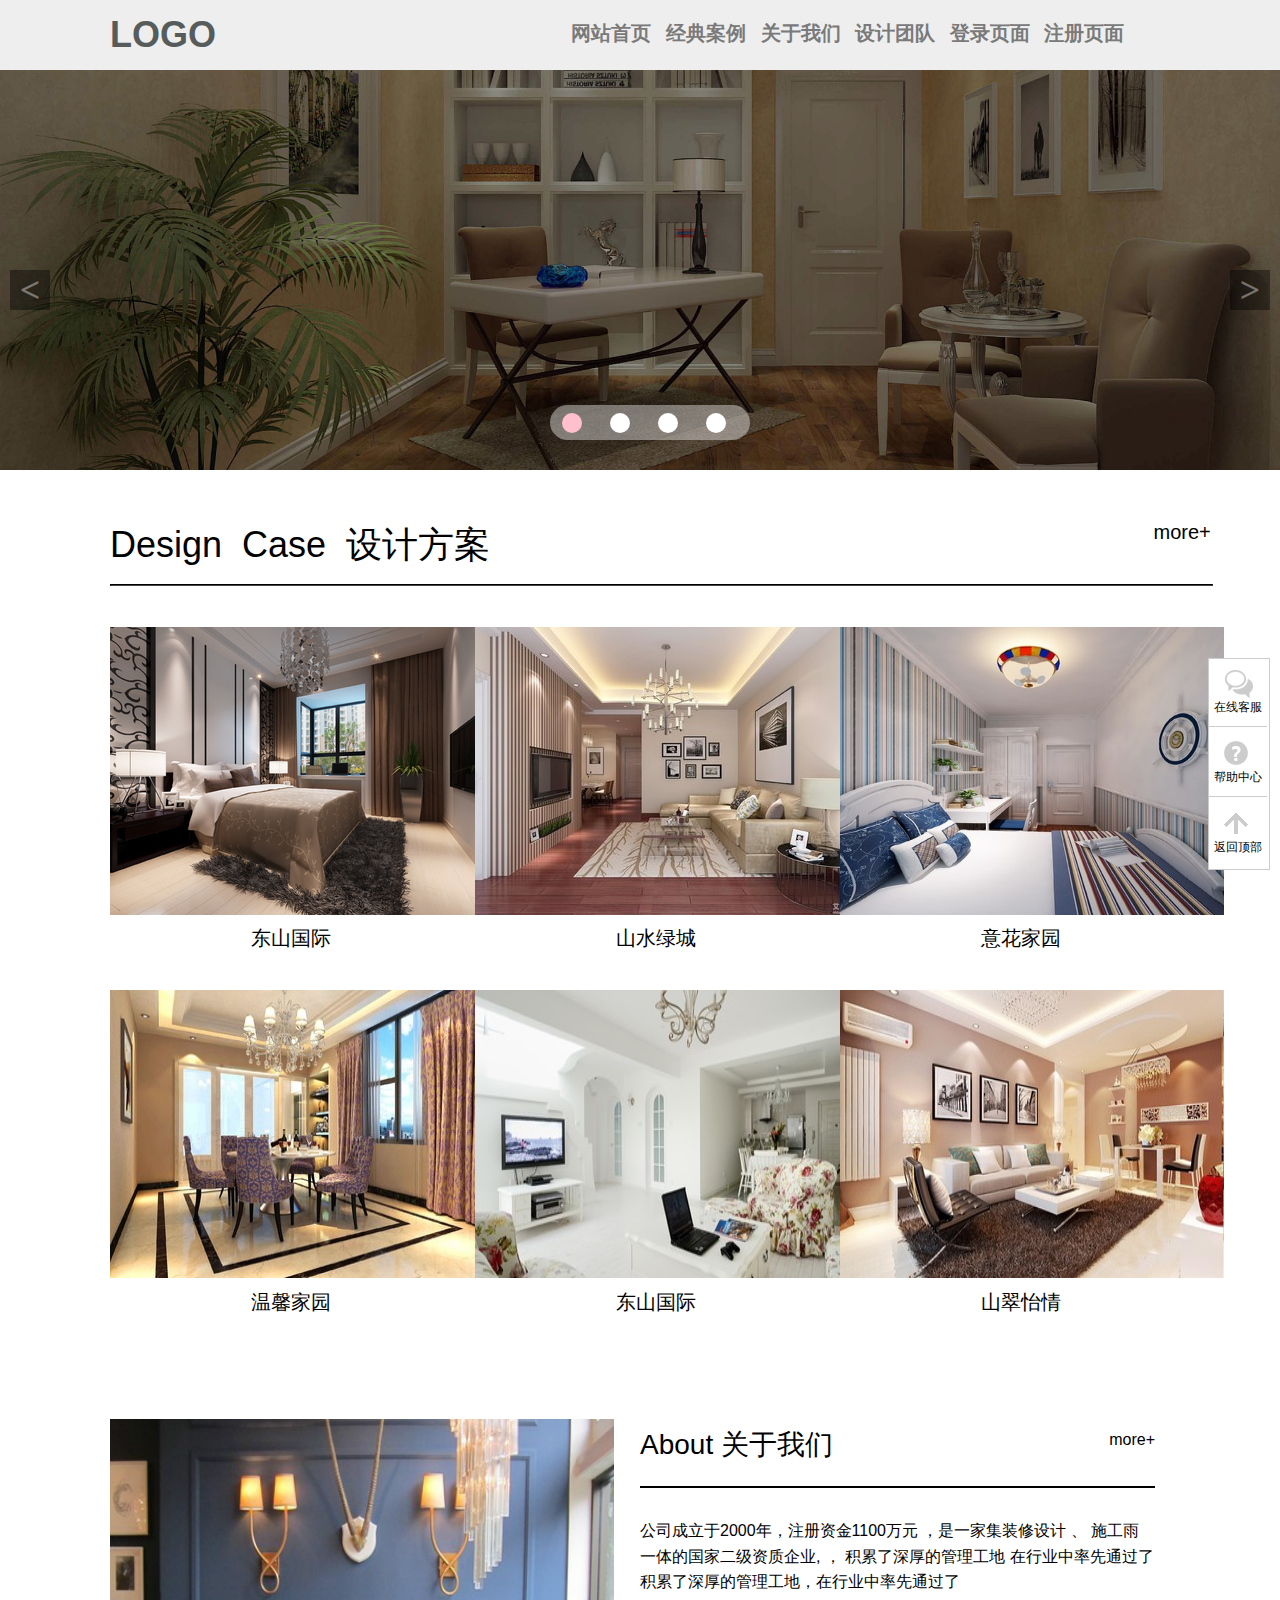
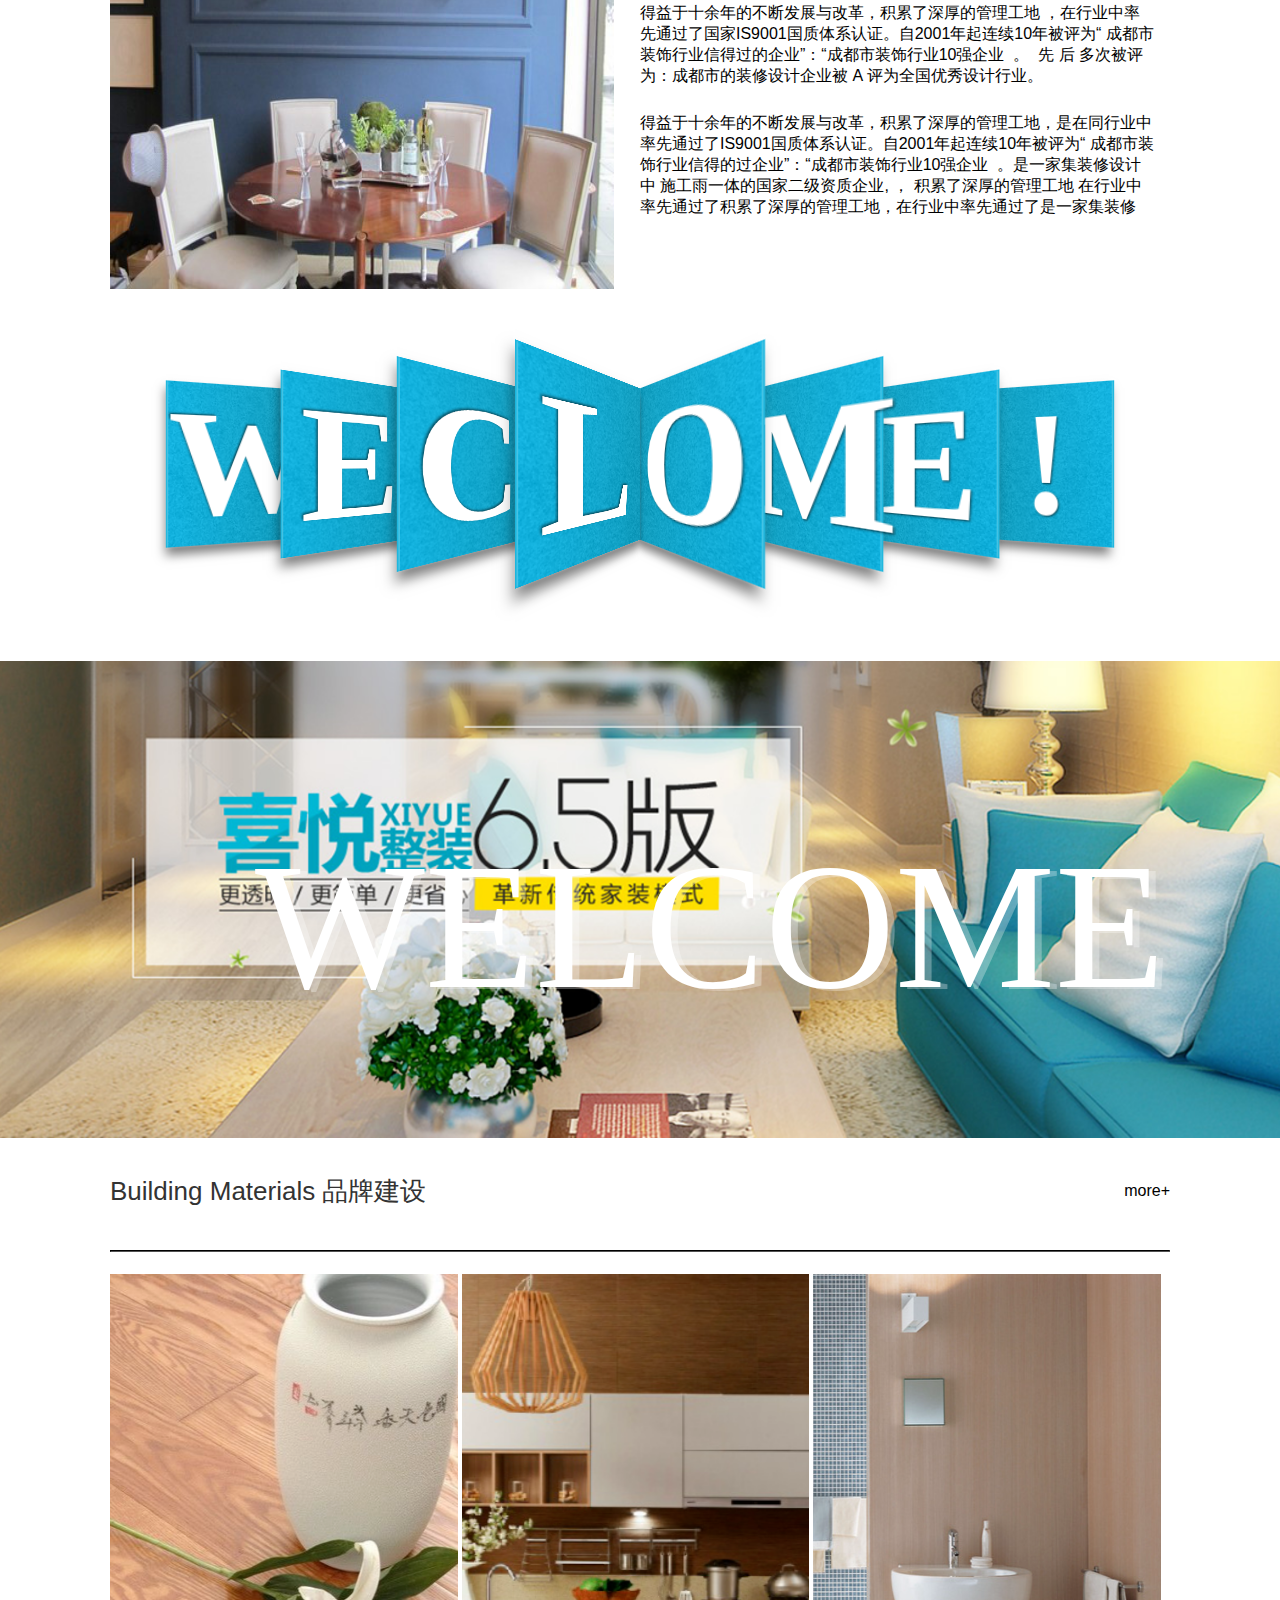
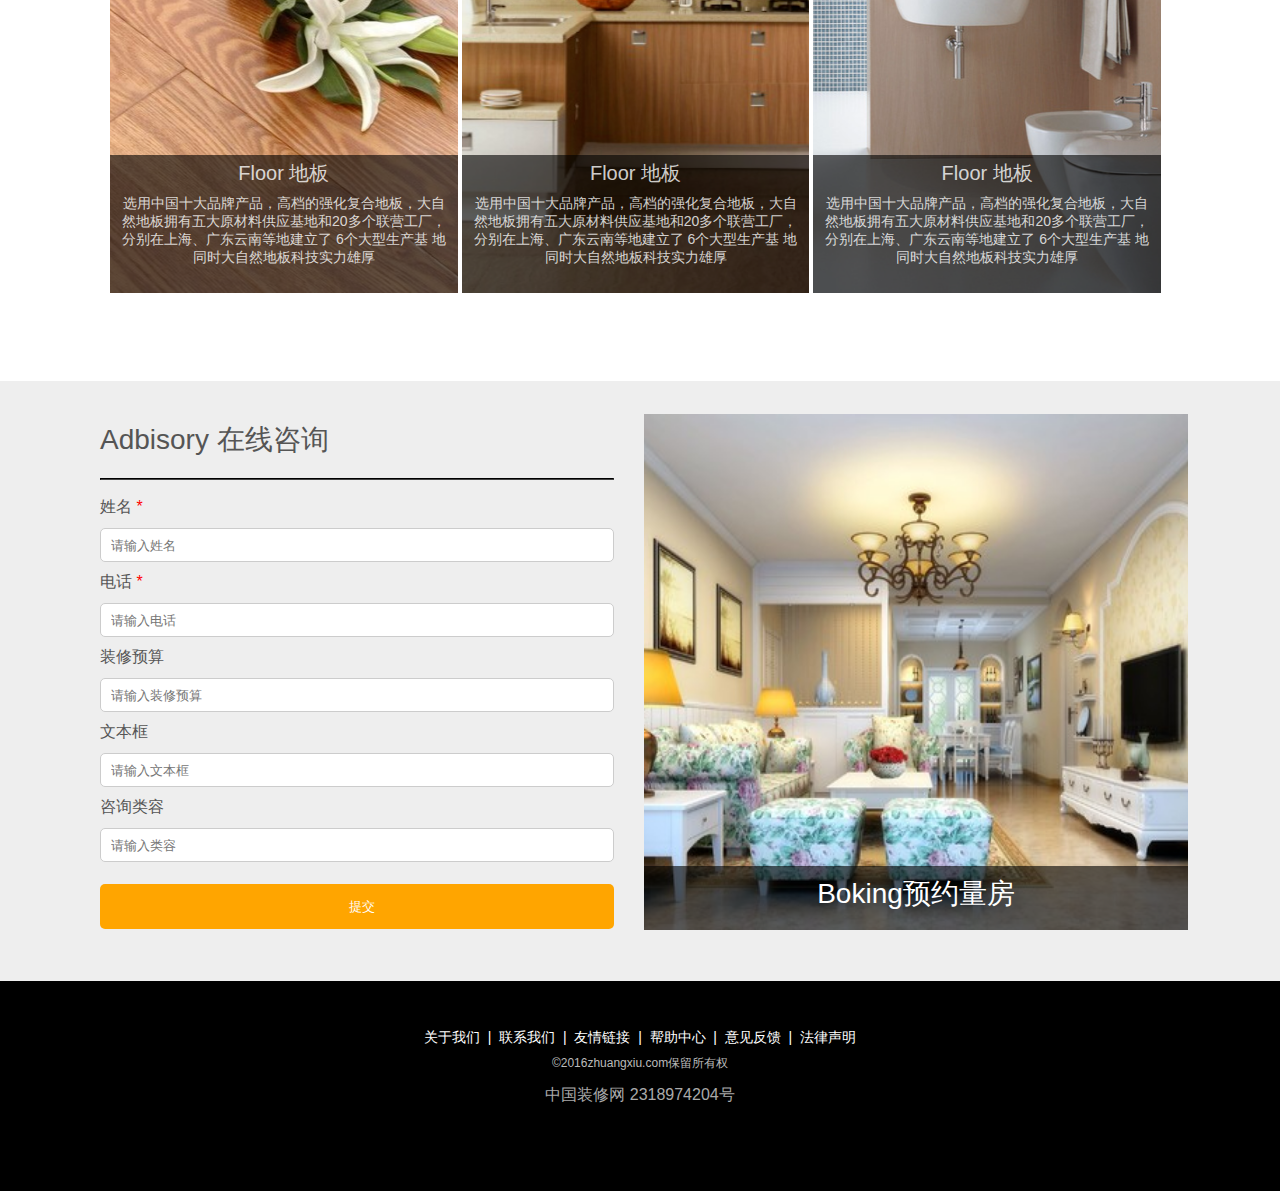
<file: index.html>
<!DOCTYPE html>
<html lang="en">
<head>
	<meta charset="UTF-8">
	<title>家居设计</title>
	<link rel="stylesheet" href="./css/style.css">
	<!--[if lt IE 9]>
      <script src="https://cdn.bootcss.com/html5shiv/3.7.3/html5shiv.min.js"></script>
      <script src="https://cdn.bootcss.com/respond.js/1.4.2/respond.min.js"></script>
    <![endif]-->
    <!-- 兼容h5新标签 兼容相应式 -->
</head>
<body>
	<!-- 首页 -->
		<!-- header -->
		<header class="header">
			<div class="header-content">
				<div class="header-block">
					<div class="logo">
						<h1><span>LOGO</span></h1>
					</div>
					<div class="banner">
						<ul class="banner-list">
							<li><a href="./index.html">网站首页</a></li>
							<li><a href="./anlie.html">经典案例</a></li>
							<li><a href="./about.html">关于我们</a></li>
							<li><a href="./item.html">设计团队</a></li>
							<li><a href="./denglv.html">登录页面</a></li>
							<li><a href="./zhuce.html">注册页面</a></li>
						</ul>
					</div>
				</div>
			</div>
		</header>
		<!-- 导航 -->
		<nav class="naver clear">
			<div class="images">
				<img src="./images/01.jpg" class="current" >
				<img src="./images/02.jpg" alt="" >
				<img src="./images/03.jpg" alt="" >
				<img src="./images/04.png" alt="" >
			</div>
			<div class="icon-list">
				<span class="current" index="0"></span>
				<span index="1"></span>
				<span index="2"></span>
				<span index="3"></span>
			</div>
			<div class="icon">
				<a href="#" id="prev">&lt;</a>
				<a href="#" id="next">&gt;</a>
			</div>
		</nav>
		<!-- 主体 -->
		<main class="mainer">
			<!-- 主体的第一部分图片 -->
			<div class="main-tu">
				<div class="divs">
					<div class="case">
						<p>Design&nbsp;&nbsp;Case&nbsp;&nbsp;设计方案</p>
					</div>
					<div class="more">
						<p><span>more+</span></p>
					</div>
				</div>
				<hr style="border-color:#444;">
				<div class="kong"></div>
				<ul clsaa="tu-list clear">
					<li class="li-list">
						<a href="#">
							<div class="div-tu">
								<img src="./images/1.jpg" alt="" class="img-list">
							</div>
						<div class="text-list">
							<span>东山国际</span>
						</div>
						</a>
					</li>
					<li class="li-list">
						<a href="#">
							<div class="div-tu">
								<img src="./images/2.jpg" alt="" class="img-list">
							</div>
							<div class="text-list">
								<span>山水绿城</span>
							</div>
						</a>
					</li>
					<li class="li-list">
						<a href="#">
							<div class="div-tu">
								<img src="./images/3.jpeg" alt="" class="img-list">
							</div>
							<div class="text-list">
								<span>意花家园</span>
							</div>
						</a>
					</li>
					<li class="li-list">
						<a href="#">
							<div class="div-tu">
								<img src="./images/4.jpg" alt="" class="img-list">
							</div>
							<div class="text-list">
								<span>温馨家园</span>
							</div>
						</a>
					</li>
					<li class="li-list">
						<a href="#">
							<div class="div-tu">
								<img src="./images/5.jpg" alt="" class="img-list">
							</div>
							<div class="text-list">
								<span>东山国际</span>
							</div>
						</a>
					</li>
					<li class="li-list">
						<a href="#">
							<div class="div-tu">
								<img src="./images/6.jpg" alt="" class="img-list">
							</div>
							<div class="text-list">
								<span>山翠怡情</span>
							</div>
						</a>
					</li>
				</ul>
			</div>
			<!-- 第二部分关于公司介绍 -->
			<div class="main-row clear">
				<div class="row-left">
					<div class="aside">
						<img src="./images/7.jpeg" alt="">
					</div>
				</div>
				<div class="row-right">
					<div class="about clear">
						<div class="about-both">
							<div class="about-wm">
								<span>About&nbsp;关于我们</span>
							</div>
							<div class="about-more">
								<a href="#">
									<span>more+</span>
								</a>
							</div>
						</div>
						<div class="line clear">
							<!-- <hr style="border-color:rgb(114, 114, 114);"> -->
						</div>
						<div class="right-top">
							<p style="line-height: 1.6;">公司成立于2000年，注册资金1100万元 ，是一家集装修设计 、 施工雨一体的国家二级资质企业, ， 积累了深厚的管理工地 在行业中率先通过了积累了深厚的管理工地，在行业中率先通过了</p>
						</div>
						<div class="right-middle">
							<p style="line-height: 1.6,font-size: 16px;"">得益于十余年的不断发展与改革，积累了深厚的管理工地 ，在行业中率先通过了国家IS9001国质体系认证。自2001年起连续10年被评为“ 成都市装饰行业信得过的企业”：“成都市装饰行业10强企业 &nbsp;。 &nbsp;先 后 多次被评为：成都市的装修设计企业被 A 评为全国优秀设计行业。</p>
						</div>
						<div class="right-buttom">
							<p style="line-height: 1.7, font-size: 16px;">得益于十余年的不断发展与改革，积累了深厚的管理工地，是在同行业中率先通过了IS9001国质体系认证。自2001年起连续10年被评为“ 成都市装饰行业信得的过企业”：“成都市装饰行业10强企业 &nbsp;。是一家集装修设计 中 施工雨一体的国家二级资质企业, ， 积累了深厚的管理工地 在行业中率先通过了积累了深厚的管理工地，在行业中率先通过了是一家集装修</p>
						</div>
					</div>
				</div>
			</div>
			<!-- 主体的第三部分 -->
			<div class="bg-main">
				<h2 class="cs-text1" id="cs-text1">Weclome!</h2>
			</div>
			<div class="kong clear"></div>
			<div class="kong"></div>
			<div class="bgcolor">
				<div class="bg-content">
					<h2 class="cs-text">
						<span class="cs-cut">Welcome</span>
						<span class="cs-mid">Home design</span>
						<span class="cs-cut">Welcome</span>
					</h2>
				</div>
			</div>
			

			<!-- 主体的第四部分展示品牌 -->
			<div class="show">
				<div class="show-list clear">
					<div class="build-list">
						<div class="build-left">
							<span>Building&nbsp;Materials&nbsp;品牌建设</span>
						</div>
						<div class="build-right">
							<div class="build-more">
								<span>more+</span>
							</div>
						</div>
					</div>
					<div class="build-line">
						<hr style="border-color:rgb(82, 82, 82);">
					</div>
					<div class="show-image clear">
						<ul>
							<li>
								<a class="show-">
									<div class="show-tu">
										<img src="./images/9.png" alt="">
									</div>
								
									<div class="show-floor">
										<div class="floor-top">
											<p>Floor 地板</p>
										</div>
										<div class="floor-buttom">
											<p>选用中国十大品牌产品，高档的强化复合地板，大自然地板拥有五大原材料供应基地和20多个联营工厂，分别在上海、广东云南等地建立了 6个大型生产基 地同时大自然地板科技实力雄厚</p>
										</div>
									</div>
									
								</a>
							</li>
							<li>
								<a class="show-">
									<div class="show-tu">
										<img src="./images/10.png" alt="">
									</div>
									<div class="show-floor">
										<div class="floor-top">
											<p>Floor 地板</p>
										</div>
										<div class="floor-buttom">
											<p>选用中国十大品牌产品，高档的强化复合地板，大自然地板拥有五大原材料供应基地和20多个联营工厂，分别在上海、广东云南等地建立了 6个大型生产基 地同时大自然地板科技实力雄厚</p>
										</div>
									</div>
								</a>
							</li>
							<li>
								<a class="show-">
									<div class="show-tu">
										<img src="./images/11.png" alt="">
									</div>
									<div class="show-floor">
										<div class="floor-top">
											<p>Floor 地板</p>
										</div>
										<div class="floor-buttom">
											<p>选用中国十大品牌产品，高档的强化复合地板，大自然地板拥有五大原材料供应基地和20多个联营工厂，分别在上海、广东云南等地建立了 6个大型生产基 地同时大自然地板科技实力雄厚</p>
										</div>
									</div>
								</a>
							</li>
						</ul>	
					</div>
				</div>

			</div>
			<!-- 主体的第五部分，在线咨询 -->
			<div class="contact">
				<div class="contact-list">
					<div class="contact-left">
						<div class="sory">
							<div class="sory-list">
								<p>Adbisory&nbsp;在线咨询</p>
							</div>
						</div>
						<div class="sory-line">
							<hr style="border-color:#444;">
						</div>
						<div class="sory-xinx">
							<form action="" class="myform">
								<div class="form">
									<label for="xming">姓名
										<span style="color:red">*</span>
									</label>
									<input type="text" class="required" placeholder="请输入姓名">
								</div>
								<div class="form">
									<label for="del">电话
										<span style="color:red">*</span>
									</label>
									<input type="text" class="required" placeholder="请输入电话">
								</div>
								<div class="form">
									<label for="yusuan">装修预算
									</label>
									<input type="text" class="required" placeholder="请输入装修预算">
								</div>
								<div class="form">
									<label for="wenben">文本框
									</label>
									<input type="text" class="required" placeholder="请输入文本框">
								</div>
								<div class="form">
									<label for="neir">咨询类容
									</label>
									<input type="text" class="required" placeholder="请输入类容">
								</div>
								<div class="form" style="height:75px">
									<input type="submit" class="required-yellow" value="提交">
								</div>
							</form>
						</div>
					</div>
					<div class="contact-right">
						<img src="./images/12.jpg" alt="">
						<div class="contact-boking">
							<div class="right-boking">
								<p>Boking预约量房</p>
							</div>
						</div>
					</div>
				</div>
			</div>
		</main>
		<!-- footer -->
		<footer class="footer">
			<div class="footer-contant">
				<div class="kong"></div>
				<div class="footer-kuang">
					<div class="footer-list">
					<p style="color: rgb(255, 255, 255); font-size: 14px;">关于我们&nbsp;&nbsp;|&nbsp;&nbsp;联系我们&nbsp;&nbsp;|&nbsp;&nbsp;友情链接&nbsp;&nbsp;|&nbsp;&nbsp;帮助中心&nbsp;&nbsp;|&nbsp;&nbsp;意见反馈&nbsp;&nbsp;|&nbsp;&nbsp;法律声明</p>
					</div>
				</div>
				<div class="footer-kuang">
					<p style="color: rgb(187, 187, 187); font-size: 12px;">©2016zhuangxiu.com保留所有权</p>
				</div>
				<div class="footer-kuang">
					<p style="color: rgb(170, 170, 170);">中国装修网 2318974204号</p>
				</div>
			</div>
		</footer>
		<!-- 固定侧边栏 -->
		<div class="fix">
			<div class="fix-box1">
				<a href="#">
					<span></span>
					在线客服
				</a>
				<div class="fix-help">
					<h3>热门咨询</h3>
					<div class="guan">
						<a href="#" target="_self" tigle="关闭"></a>
					</div>
					<div class="wenti">
						<a class="curr" href="">装修咨询</a>
						<a href="">价格咨询</a>
						<a href="">品牌咨询</a>
					</div>
					<div class="wen-li">
						<div class="wen-left">
							<ol>
								<li><a href="">东山国际风格</a></li>
								<li><a href="">温馨家园风格</a></li>
								<li><a href="">意花家园风格</a></li>
							</ol>
						</div>
						<div class="wen-left">
							<ol>
								<li><a href="">5-10万</a></li>
								<li><a href="">10-15万</a></li>
								<li><a href="">15万以上</a></li>
							</ol>
						</div>
						<div class="wen-left">
							<ol>
								<li><a href="">大牌木材建造</a></li>
								<li><a href="">大牌木材建造</a></li>
								<li><a href="">大牌木材建造</a></li>
							</ol>
						</div>
					</div>
				</div>
			</div>
			<div class="fix-box2">
				<a href="">
					<span></span>
					帮助中心
				</a>
			</div>
			<div class="fix-box3">
				<a href="#top" style="border-bottom:none">
					<span></span>
					返回顶部
				</a>
			</div>
		</div>

	<!--[if gt IE 8]> <!-->
	<script src="./js/jquery-3.2.1.min.js"></script>
	<!--<![endif]-->

	<!--[if lte IE 8]>
	<script src="./js/jquery-1.12.4.min.js"></script>
	<![endif]-->


	<script src="./js/index.js"></script>
</body>
</html>
</file>
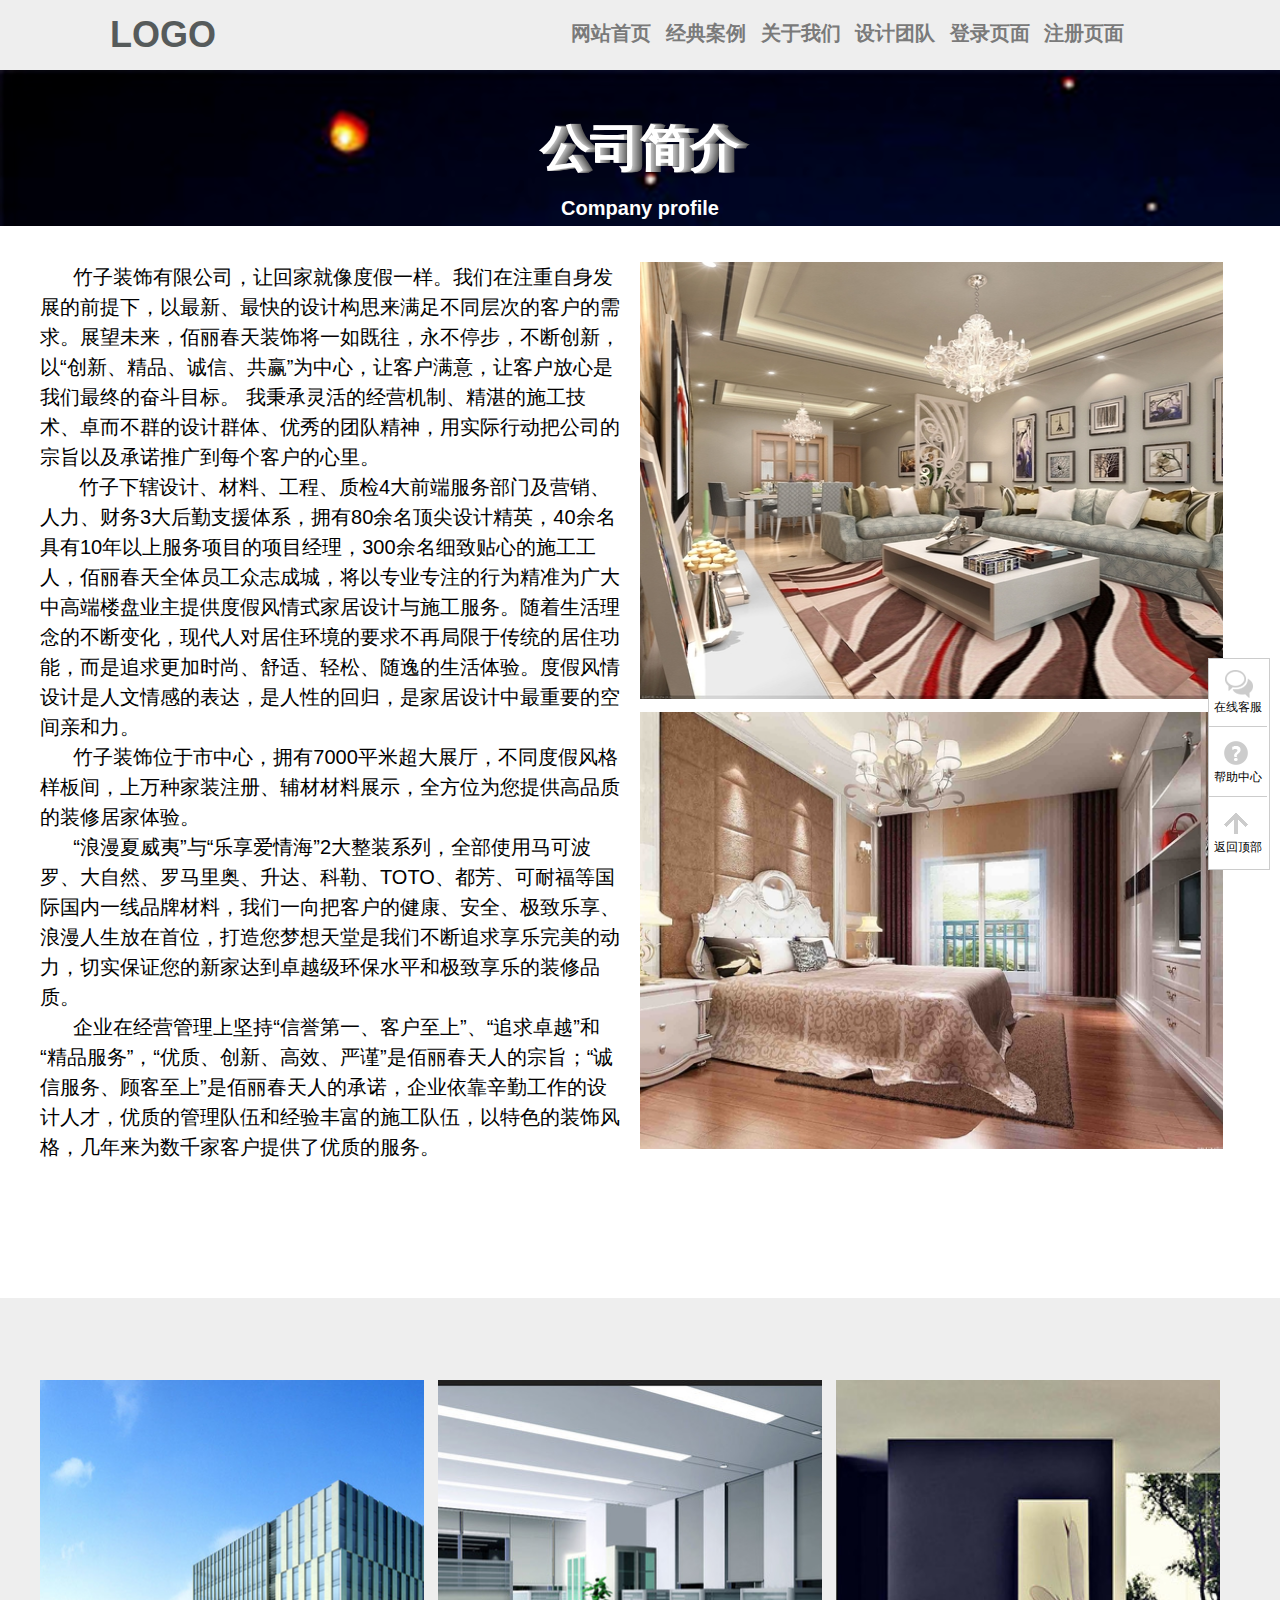
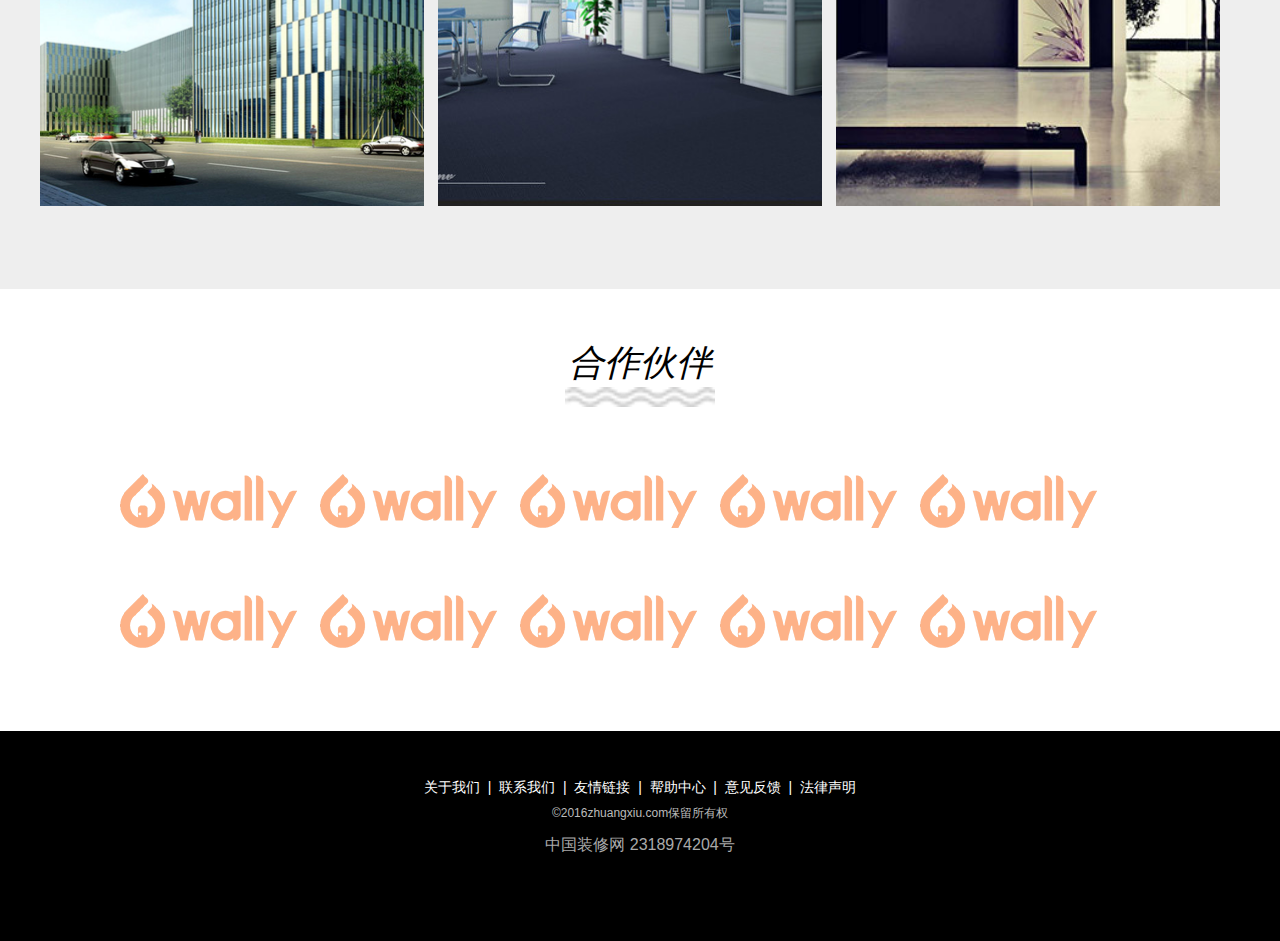
<file: about.html>
<!DOCTYPE html>
<html lang="en">
<head>
	<meta charset="UTF-8">
	<title>关于我们</title>
	<link rel="stylesheet" href="./css/about.css">
	<!--[if lt IE 9]>
      <script src="https://cdn.bootcss.com/html5shiv/3.7.3/html5shiv.min.js"></script>
      <script src="https://cdn.bootcss.com/respond.js/1.4.2/respond.min.js"></script>
    <![endif]-->
</head>
<body>
	<!-- 头部 -->
	<div class="header">
		<div class="header-content">
			<div class="logo">
				<h1><span>LOGO</span></h1>
			</div>
			<div class="banner">
				<ul class="banner-list">
					<li><a href="./index.html">网站首页</a></li>
					<li><a href="./anlie.html">经典案例</a></li>
					<li><a href="./about.html">关于我们</a></li>
					<li><a href="./item.html">设计团队</a></li>
					<li><a href="./denglv.html">登录页面</a></li>
					<li><a href="./zhece.html">注册页面</a></li>
				</ul>
			</div>
		</div>
	</div>
	<!-- 导航栏 -->
	<div class="about-tu">
		<div class="about-content">
			<h2>公司简介</h2>
			<h5>Company profile</h5>
		</div>
	</div>
	<!-- 主体内容公司介绍 -->
	<div class="about clear" >
		<div class="kong"></div>
		<div class="do-block">
			<div class="do-left">
				<p class="do-row1">
					<span>&nbsp; &nbsp;&nbsp; &nbsp;竹子装饰有限公司，让回家就像度假一样。我们在注重自身发展的前提下，以最新、最快的设计构思来满足不同层次的客户的需求。展望未来，佰丽春天装饰将一如既往，永不停步，不断创新，以“创新、精品、诚信、共赢”为中心，让客户满意，让客户放心是我们最终的奋斗目标。 我秉承灵活的经营机制、精湛的施工技术、卓而不群的设计群体、优秀的团队精神，用实际行动把公司的宗旨以及承诺推广到每个客户的心里。 &nbsp;</span>
				</p>
				<p class="do-row2">
					<span> &nbsp; &nbsp;&nbsp; &nbsp; 竹子下辖设计、材料、工程、质检4大前端服务部门及营销、人力、财务3大后勤支援体系，拥有80余名顶尖设计精英，40余名具有10年以上服务项目的项目经理，300余名细致贴心的施工工人，佰丽春天全体员工众志成城，将以专业专注的行为精准为广大中高端楼盘业主提供度假风情式家居设计与施工服务。随着生活理念的不断变化，现代人对居住环境的要求不再局限于传统的居住功能，而是追求更加时尚、舒适、轻松、随逸的生活体验。度假风情设计是人文情感的表达，是人性的回归，是家居设计中最重要的空间亲和力。</span>
				</p>
				<p class="do-row3">
					<span>&nbsp; &nbsp;&nbsp; &nbsp;竹子装饰位于市中心，拥有7000平米超大展厅，不同度假风格样板间，上万种家装注册、辅材材料展示，全方位为您提供高品质的装修居家体验。</span>
				</p>
				<p class="do-row4">
					<span>&nbsp; &nbsp;&nbsp; &nbsp;“浪漫夏威夷”与“乐享爱情海”2大整装系列，全部使用马可波罗、大自然、罗马里奥、升达、科勒、TOTO、都芳、可耐福等国际国内一线品牌材料，我们一向把客户的健康、安全、极致乐享、浪漫人生放在首位，打造您梦想天堂是我们不断追求享乐完美的动力，切实保证您的新家达到卓越级环保水平和极致享乐的装修品质。</span>
				</p>
				<p class="do-row5">
					<span>&nbsp; &nbsp;&nbsp; &nbsp;企业在经营管理上坚持“信誉第一、客户至上”、“追求卓越”和“精品服务”，“优质、创新、高效、严谨”是佰丽春天人的宗旨；“诚信服务、顾客至上”是佰丽春天人的承诺，企业依靠辛勤工作的设计人才，优质的管理队伍和经验丰富的施工队伍，以特色的装饰风格，几年来为数千家客户提供了优质的服务。</span>
				</p>
			</div>
			<div class="do-right">
				<div id="small">
					<img src="./images/23.jpeg" alt="">
				</div>
				
				<div id="big">
					<img src="./images/24.jpeg" alt="">
				</div>
			</div>	
		</div>

		<div class="kong"></div>
		<div class="do-bottom clear">
			<div class="bottom-group">
				<div class="do-zp1">
					<img src="./images/25.jpeg" alt="">
					<span>公司外观</span>
				</div>
				<div class="do-zp2">
					<img src="./images/26.jpg" alt="">
					<span>办公环境</span>

				</div>
				<div class="do-zp3">
					<img src="./images/27.jpg" alt="">
					<span>接待大厅</span>

				</div>
			</div>
		</div>
		<!-- 合作伙伴 -->
		<div class="parent">
			<div class="kong"></div>
			<div class="par-title">
				<p>
					合作伙伴
				</p>
				<p>
					<img src="./images/98dd69d30cbc602bd6dbb410fef572f2.png" alt="">
				</p>
			</div>
			<div class="kong"></div>
			<div class="par-content">
				<ul>
					<li>
						<img src="./images/3917_izdihbss.png" alt="">
					</li>
					<li>
						<img src="./images/3917_izdihbss.png" alt="">
					</li>
					<li>
						<img src="./images/3917_izdihbss.png" alt="">
					</li>
					<li>
						<img src="./images/3917_izdihbss.png" alt="">
					</li>
					<li>
						<img src="./images/3917_izdihbss.png" alt="">
					</li>
					<li>
						<img src="./images/3917_izdihbss.png" alt="">
					</li>
					<li>
						<img src="./images/3917_izdihbss.png" alt="">
					</li>
					<li>
						<img src="./images/3917_izdihbss.png" alt="">
					</li>
					<li>
						<img src="./images/3917_izdihbss.png" alt="">
					</li>
					<li>
						<img src="./images/3917_izdihbss.png" alt="">
					</li>
				</ul>
			</div>
		</div>
	</div>

	<!-- footer -->
	<div class="footer">
		<div class="footer-contant">
			<div class="kong"></div>
			<div class="footer-kuang">
				<div class="footer-list">
					<p style="color: rgb(255, 255, 255); font-size: 14px;">关于我们&nbsp;&nbsp;|&nbsp;&nbsp;联系我们&nbsp;&nbsp;|&nbsp;&nbsp;友情链接&nbsp;&nbsp;|&nbsp;&nbsp;帮助中心&nbsp;&nbsp;|&nbsp;&nbsp;意见反馈&nbsp;&nbsp;|&nbsp;&nbsp;法律声明</p>
				</div>
			</div>
				<div class="footer-kuang">
					<p style="color: rgb(187, 187, 187); font-size: 12px;">©2016zhuangxiu.com保留所有权</p>
				</div>
				<div class="footer-kuang">
					<p style="color: rgb(170, 170, 170);">中国装修网 2318974204号</p>
				</div>
		</div>
	</div>
	<!-- 固定侧边栏 -->	
	<div class="fix">
		<div class="fix-box1">
			<a href="#">
				<span></span>
				在线客服
			</a>
			<div class="fix-help">
				<h3>热门咨询</h3>
				<div class="guan">
					<a href="#" target="_self" tigle="关闭"></a>
				</div>
				<div class="wenti">
					<a class="curr" href="">装修咨询</a>
					<a href="">价格咨询</a>
					<a href="">品牌咨询</a>
				</div>
				<div class="wen-li">
					<div class="wen-left">
						<ol>
							<li><a href="">东山国际风格</a></li>
							<li><a href="">温馨家园风格</a></li>
							<li><a href="">意花家园风格</a></li>
						</ol>
					</div>
					<div class="wen-left">
						<ol>
							<li><a href="">5-10万</a></li>
							<li><a href="">10-15万</a></li>
							<li><a href="">15万以上</a></li>
						</ol>
					</div>
					<div class="wen-left">
						<ol>
							<li><a href="">大牌木材建造</a></li>
							<li><a href="">大牌木材建造</a></li>
							<li><a href="">大牌木材建造</a></li>
						</ol>
					</div>
				</div>
			</div>
		</div>
		<div class="fix-box2">
			<a href="">
				<span></span>
				帮助中心
			</a>
		</div>
		<div class="fix-box3">
			<a href="#top" style="border-bottom:none">
				<span></span>
				返回顶部
			</a>
		</div>
	</div>

	<!-- 兼容IE8以上的 -->
	<!--[if gt IE 8]> <!-->
	<script src="./js/jquery-3.2.1.min.js"></script>
	<!--<![endif]-->

	
	<!--[if lte IE 8]>
	<script src="./js/jquery-1.12.4.min.js"></script>
	<![endif]-->



	
	<script src="./js/about.js"></script>

</body>
</html>
</file>
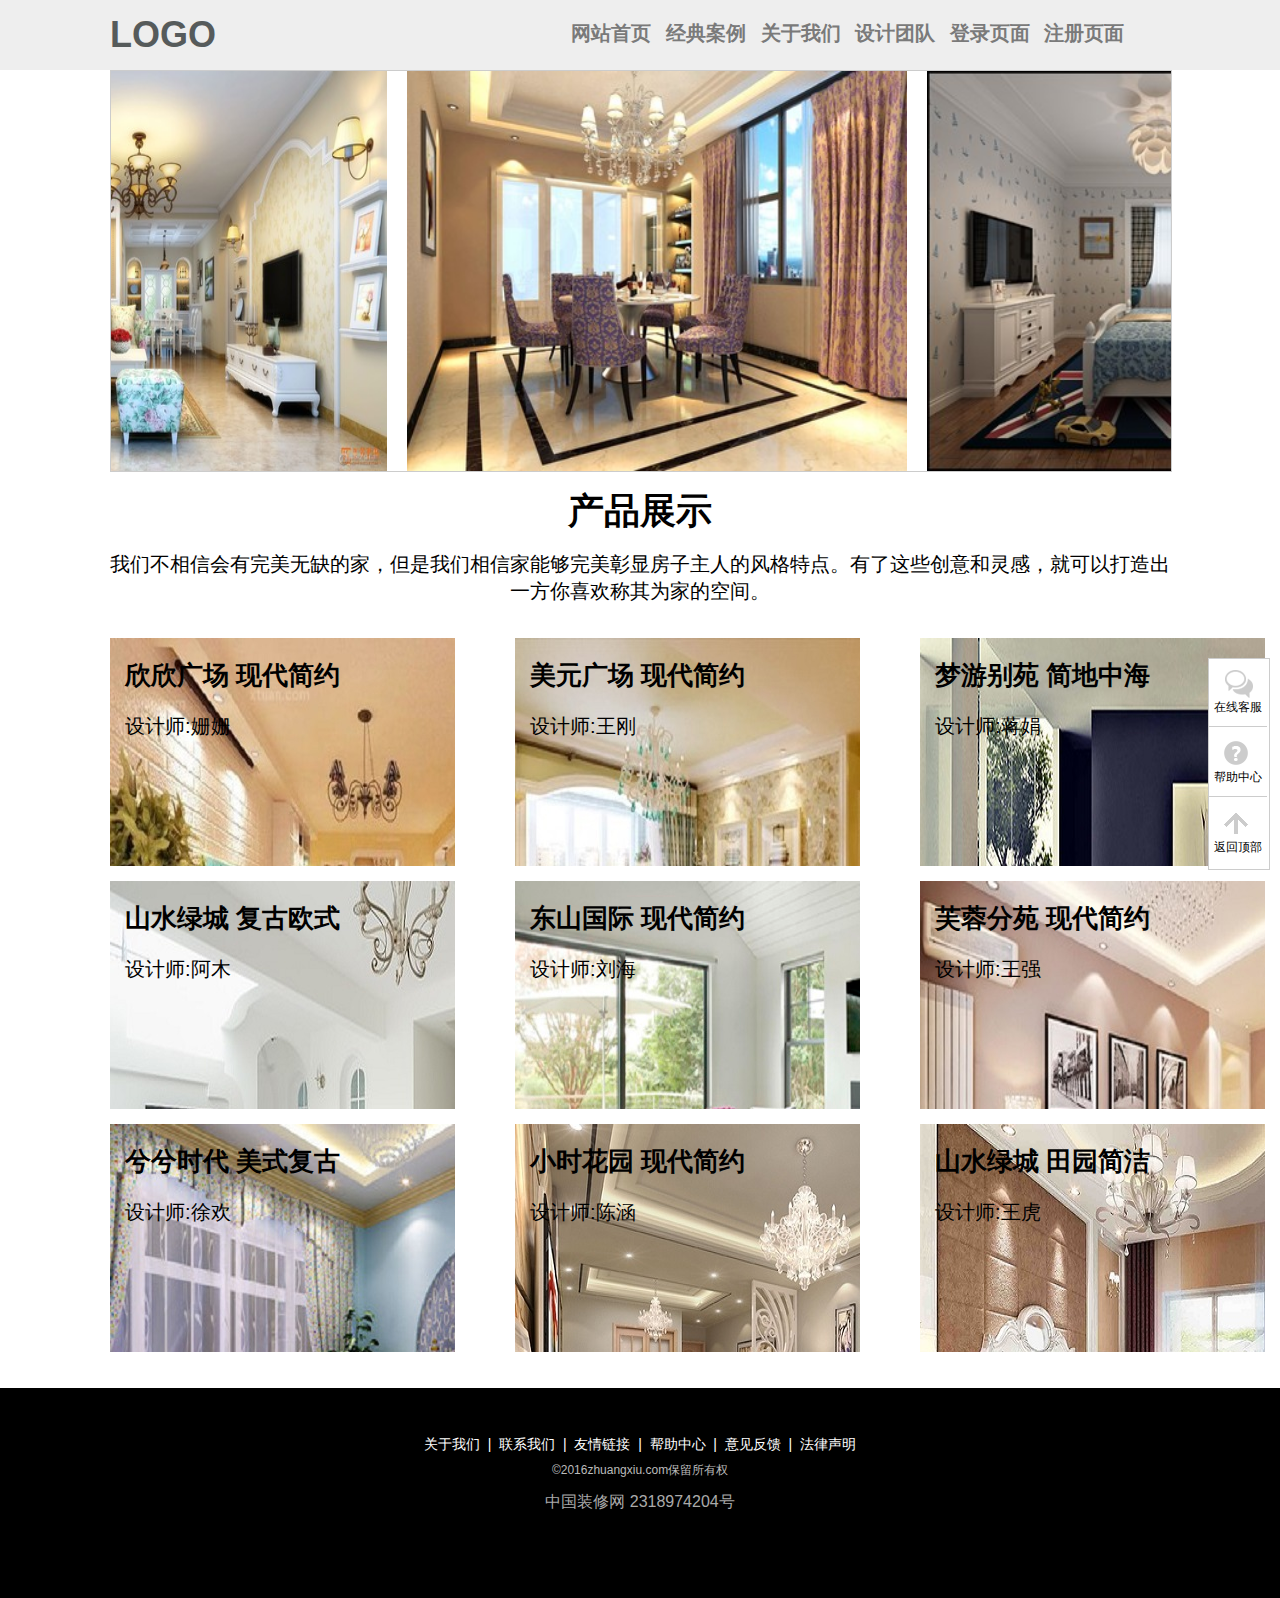
<file: anlie.html>
<!DOCTYPE html>
<html lang="en">
<head>
	<meta charset="UTF-8">
	<title>经典案例</title>
	<link rel="stylesheet" href="./css/anlie.css">
	
</head>
<body>
	<!-- 头部 -->
	<div class="header">
		<div class="header-content">
			<div class="logo">
				<h1><span>LOGO</span></h1>
			</div>
			<div class="banner">
				<ul class="banner-list">
					<li><a href="./index.html">网站首页</a></li>
					<li><a href="./anlie.html">经典案例</a></li>
					<li><a href="./about.html">关于我们</a></li>
					<li><a href="./item.html">设计团队</a></li>
					<li><a href="./denglv.html">登录页面</a></li>
					<li><a href="./zhuce.html">注册页面</a></li>
				</ul>
			</div>
		</div>
	</div>
	<!-- 图片无限滚动 -->
	<div class="scroll-list">
		<div class="scroll-box">
			<div class="scroll-wapper">
				<div class="img-list">
					<img src="./images/12.jpg" alt="" title="现代简约">
					<img src="./images/13.jpg" alt="" title="简地中海">
					<img src="./images/15.jpg" alt="" title="复古欧式">
					<img src="./images/16.jpeg" alt="" title="美式风格">
					<img src="./images/18.jpg" alt="" title="小时花园">
					<img src="./images/17.jpg" alt="" title="美式复古">
				</div>
			</div>
		</div>
	</div>
	<div class="text-group">
		<h3 style="font-size:36px">产品展示</h3>
		<p>我们不相信会有完美无缺的家，但是我们相信家能够完美彰显房子主人的风格特点。有了这些创意和灵感，就可以打造出一方你喜欢称其为家的空间。</p>

	</div>
	<!-- 九宫格图片拉伸变大 -->
	<div class="jiugong">
		<div class="kong"></div>
		<div class="lest">
			<div class="box1">
				<a href="#">
					<img src="./images/16(1).jpg" alt="">
					<div id="box-text">
						<h2>欣欣广场 现代简约</h2>
						<p>设计师:姗姗</p>
					</div>
				</a>
			</div>
			<div class="box2">
				<a href="#">
					<img src="./images/17(1).jpg" alt="">
					<div id="box-text">
						<h2>美元广场 现代简约</h2>
						<p>设计师:王刚</p>
					</div>
				</a>
			</div>
			<div class="box3">
				<a href="#">
					<img src="./images/18(1).jpg" alt="">
					<div id="box-text">
						<h2>梦游别苑 简地中海</h2>
						<p>设计师:蒋娟</p>
					</div>
				</a>
			</div>
			<div class="box4">
				<a href="#">
					<img src="./images/14(1).jpg" alt="">
					<div id="box-text">
						<h2>山水绿城 复古欧式</h2>
						<p>设计师:阿木</p>
					</div>
				</a>
			</div>
			<div class="box5">
				<a href="#">
					<img src="./images/20(1).jpg" alt="">
					<div id="box-text">
						<h2>东山国际 现代简约</h2>
						<p>设计师:刘海</p>
					</div>
				</a>
			</div>
			<div class="box6">
				<a href="#">
					<img src="./images/21(1).jpg" alt="">
					<div id="box-text">
						<h2>芙蓉分苑 现代简约</h2>
						<p>设计师:王强</p>
					</div>
				</a>
			</div>
			<div class="box7">
				<a href="#">
					<img src="./images/22(1).jpg" alt="">
					<div id="box-text">
						<h2>兮兮时代 美式复古</h2>
						<p>设计师:徐欢</p>
					</div>
				</a>
			</div>
			<div class="box8">
				<a href="#">
					<img src="./images/23(1).jpg" alt="">
					<div id="box-text">
						<h2>小时花园 现代简约</h2>
						<p>设计师:陈涵</p>
					</div>
				</a>
			</div>
			<div class="box9">
				<a href="#">
					<img src="./images/24(1).jpg" alt="">
					<div id="box-text">
						<h2>山水绿城 田园简洁</h2>
						<p>设计师:王虎</p>
					</div>
				</a>
			</div>
		</div>
		<div class="kong"></div>
	</div>

	<!-- footer -->
	<div class="footer">
		<div class="footer-contant">
			<div class="kong"></div>
			<div class="footer-kuang">
				<div class="footer-list">
					<p style="color: rgb(255, 255, 255); font-size: 14px;">关于我们&nbsp;&nbsp;|&nbsp;&nbsp;联系我们&nbsp;&nbsp;|&nbsp;&nbsp;友情链接&nbsp;&nbsp;|&nbsp;&nbsp;帮助中心&nbsp;&nbsp;|&nbsp;&nbsp;意见反馈&nbsp;&nbsp;|&nbsp;&nbsp;法律声明</p>
				</div>
			</div>
				<div class="footer-kuang">
					<p style="color: rgb(187, 187, 187); font-size: 12px;">©2016zhuangxiu.com保留所有权</p>
				</div>
				<div class="footer-kuang">
					<p style="color: rgb(170, 170, 170);">中国装修网 2318974204号</p>
				</div>
		</div>
	</div>
	<!-- 固定侧边栏 -->	
	<div class="fix">
		<div class="fix-box1">
			<a href="#">
				<span></span>
				在线客服
			</a>
			<div class="fix-help">
				<h3>热门咨询</h3>
				<div class="guan">
					<a href="#" target="_self" tigle="关闭"></a>
				</div>
				<div class="wenti">
					<a class="curr" href="">装修咨询</a>
					<a href="">价格咨询</a>
					<a href="">品牌咨询</a>
				</div>
				<div class="wen-li">
					<div class="wen-left">
						<ol>
							<li><a href="">东山国际风格</a></li>
							<li><a href="">温馨家园风格</a></li>
							<li><a href="">意花家园风格</a></li>
						</ol>
					</div>
					<div class="wen-left">
						<ol>
							<li><a href="">5-10万</a></li>
							<li><a href="">10-15万</a></li>
							<li><a href="">15万以上</a></li>
						</ol>
					</div>
					<div class="wen-left">
						<ol>
							<li><a href="">大牌木材建造</a></li>
							<li><a href="">大牌木材建造</a></li>
							<li><a href="">大牌木材建造</a></li>
						</ol>
					</div>
				</div>
			</div>
		</div>
		<div class="fix-box2">
			<a href="">
				<span></span>
				帮助中心
			</a>
		</div>
		<div class="fix-box3">
			<a href="#top" style="border-bottom:none">
				<span></span>
				返回顶部
			</a>
		</div>
	</div>

	<!--[if gt IE 8]> <!-->
	<script src="./js/jquery-3.2.1.min.js"></script>
	<!--<![endif]-->
		
	<!-- 兼容包括IE8以下的浏览器 -->
	<!--[if lte IE 8]>
	<script src="./js/jquery-1.12.4.min.js"></script>
	<![endif]-->
	
	<script src="./js/anlie.js"></script>
	
</body>
</html>
</file>
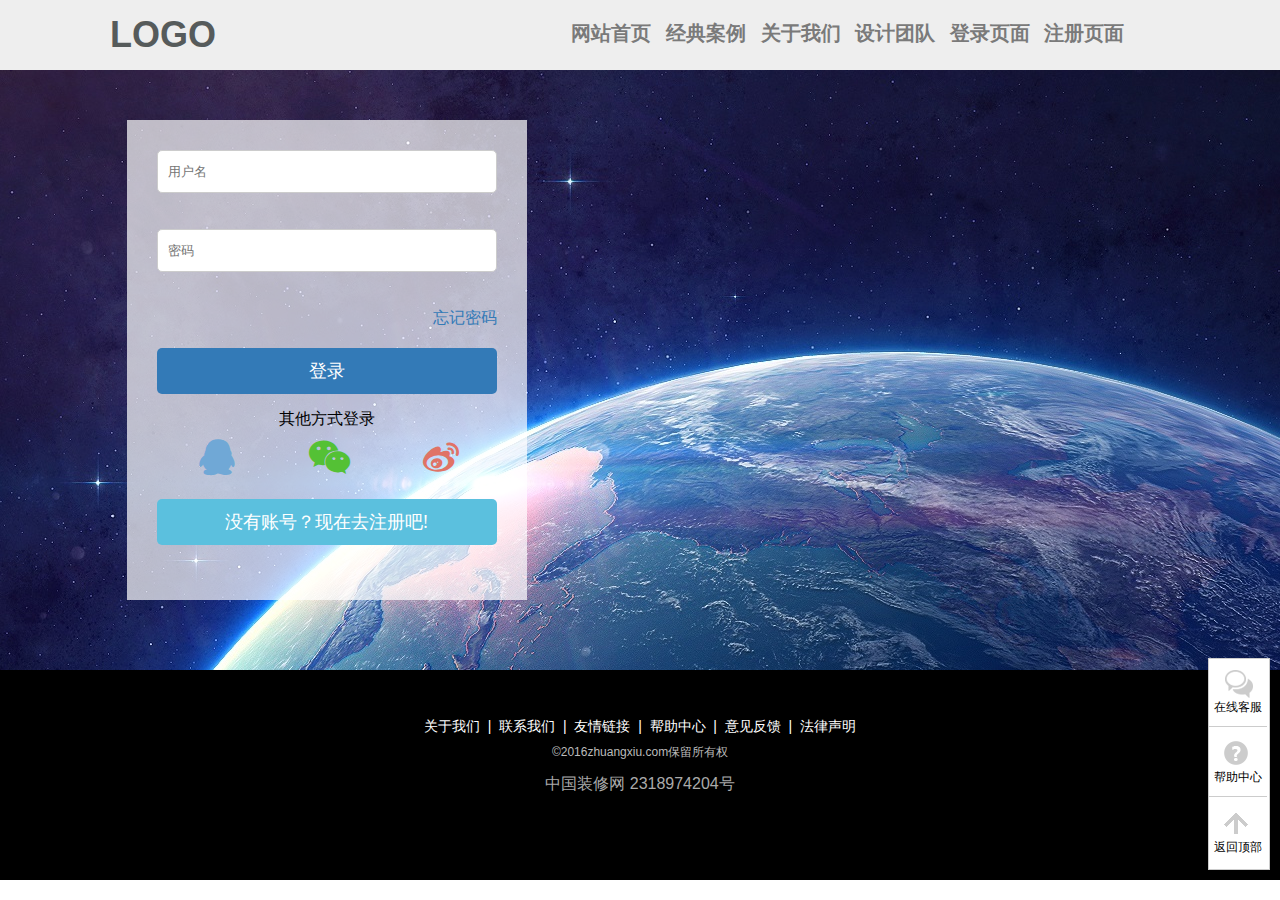
<file: denglv.html>
<!DOCTYPE html>
<html lang="en">
<head>
	<meta charset="UTF-8">
	<title>登录页面</title>
	<link rel="stylesheet" href="./css/denglv.css">
	<link href="http://netdna.bootstrapcdn.com/font-awesome/4.7.0/css/font-awesome.min.css" rel="stylesheet">
	<!--[if lt IE 9]>
      <script src="https://cdn.bootcss.com/html5shiv/3.7.3/html5shiv.min.js"></script>
      <script src="https://cdn.bootcss.com/respond.js/1.4.2/respond.min.js"></script>
    <![endif]-->
</head>
<body>
	<!-- 头部 -->
	<div class="header">
		<div class="header-content">
			<div class="logo">
				<h1><span>LOGO</span></h1>
			</div>
			<div class="banner">
				<ul class="banner-list">
					<li><a href="./index.html">网站首页</a></li>
					<li><a href="./anlie.html">经典案例</a></li>
					<li><a href="./about.html">关于我们</a></li>
					<li><a href="./item.html">设计团队</a></li>
					<li><a href="./denglv.html">登录页面</a></li>
					<li><a href="./zhuce.html">注册页面</a></li>
				</ul>
			</div>
		</div>
	</div>
	<!-- 登录 -->
	<div class="denglv">
		<a href=""></a>
		<div class="content">
			<form action="./index.html" class="denglv-list" method="post" name="myForm" onsubmit="return checkForm()">
				<div class="deng-group">
					<input type="text" placeholder="用户名" id="user" name="userInput" onblur="checkUser()">
				</div>
				<div class="kong" id="userInfo"></div>
				<div class="deng-group">
					<input type="text" id="pwd" placeholder="密码" type="password" name="pwdInput"onblur="checkPwd()">
				</div>
				<div class="kong" id="pwdInfo"></div>
				<div class="deng-link">
					<a href="">忘记密码</a>
				</div>
				<button class="deng-but" type="submit">登录</button>

				<div class="deng-else">
					<p>其他方式登录</p>
					<div class="col-xs-4">
						<a target="_blank" href="http://wpa.qq.com/msgrd?v=3&uin=515807823&site=qq&menu=yes" title="QQ登录" class="qq">
							<i class="fa fa-qq" aria-hidden="true"></i>
						</a>
					</div>
					<div class="col-xs-4">
						<a href="https://show.metinfo.cn/muban/res013/305/member/login.php?lang=cn&a=doother&type=weixin" class="weixin" title="微信登录">
							<i class="fa fa-weixin" aria-hidden="true"></i>
						</a>
						
					</div>
					<div class="col-xs-4">
						<a href="https://show.metinfo.cn/muban/res013/305/member/login.php?lang=cn&a=doother&type=weibo" class="weibo" title="微博登录">
							<i class="fa fa-weibo" aria-hidden="true"></i>
						</a>
					</div>
				</div>
				<br>
				<a href="./zhuce.html" class="butt" >
					没有账号？现在去注册吧!
				</a>
			</form>
		</div>
	</div>

	<!-- footer -->
	<div class="footer">
		<div class="footer-contant">
			<div class="kong"></div>
			<div class="footer-kuang">
				<div class="footer-list">
					<p style="color: rgb(255, 255, 255); font-size: 14px;">关于我们&nbsp;&nbsp;|&nbsp;&nbsp;联系我们&nbsp;&nbsp;|&nbsp;&nbsp;友情链接&nbsp;&nbsp;|&nbsp;&nbsp;帮助中心&nbsp;&nbsp;|&nbsp;&nbsp;意见反馈&nbsp;&nbsp;|&nbsp;&nbsp;法律声明</p>
				</div>
			</div>
				<div class="footer-kuang">
					<p style="color: rgb(187, 187, 187); font-size: 12px;">©2016zhuangxiu.com保留所有权</p>
				</div>
				<div class="footer-kuang">
					<p style="color: rgb(170, 170, 170);">中国装修网 2318974204号</p>
				</div>
		</div>
	</div>
	<!-- 固定侧边栏 -->	
	<div class="fix">
		<div class="fix-box1">
			<a href="#">
				<span></span>
				在线客服
			</a>
			<div class="fix-help">
				<h3>热门咨询</h3>
				<div class="guan">
					<a href="#" target="_self" tigle="关闭"></a>
				</div>
				<div class="wenti">
					<a class="curr" href="">装修咨询</a>
					<a href="">价格咨询</a>
					<a href="">品牌咨询</a>
				</div>
				<div class="wen-li">
					<div class="wen-left">
						<ol>
							<li><a href="">东山国际风格</a></li>
							<li><a href="">温馨家园风格</a></li>
							<li><a href="">意花家园风格</a></li>
						</ol>
					</div>
					<div class="wen-left">
						<ol>
							<li><a href="">5-10万</a></li>
							<li><a href="">10-15万</a></li>
							<li><a href="">15万以上</a></li>
						</ol>
					</div>
					<div class="wen-left">
						<ol>
							<li><a href="">大牌木材建造</a></li>
							<li><a href="">大牌木材建造</a></li>
							<li><a href="">大牌木材建造</a></li>
						</ol>
					</div>
				</div>
			</div>
		</div>
		<div class="fix-box2">
			<a href="">
				<span></span>
				帮助中心
			</a>
		</div>
		<div class="fix-box3">
			<a href="#top" style="border-bottom:none">
				<span></span>
				返回顶部
			</a>
		</div>
	</div>
	

	<!-- 兼容IE8以上的 -->
	<!--[if gt IE 8]><!-->
	<script src="./js/jquery-3.2.1.min.js"></script>
	<!--<![endif]-->

	<!-- 兼容包括IE8以下的浏览器 -->
	<!--[if ite IE 8]>
	<script src="./js/jquery-1.12.4.min.js"></script>
	<![endif]-->


	<script src="./js/denglv.js"></script>
</body>
</html>
</file>
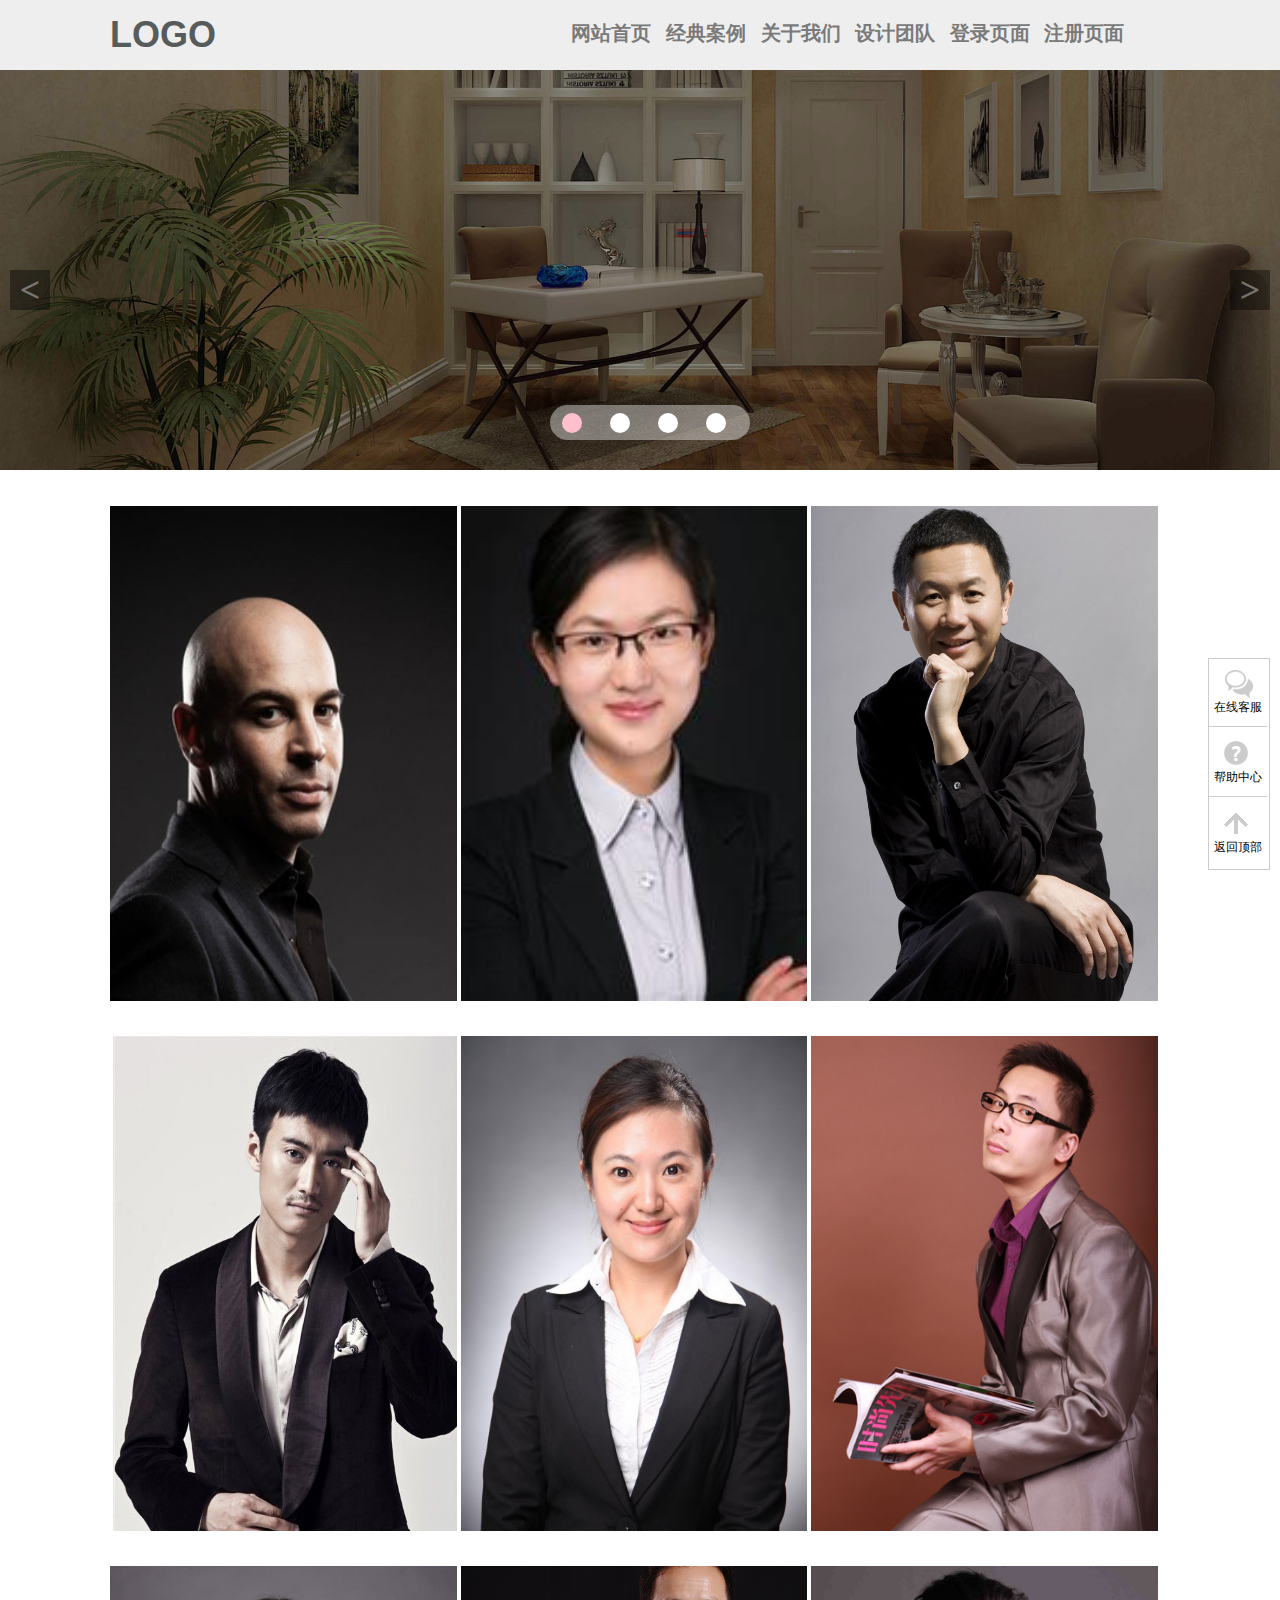
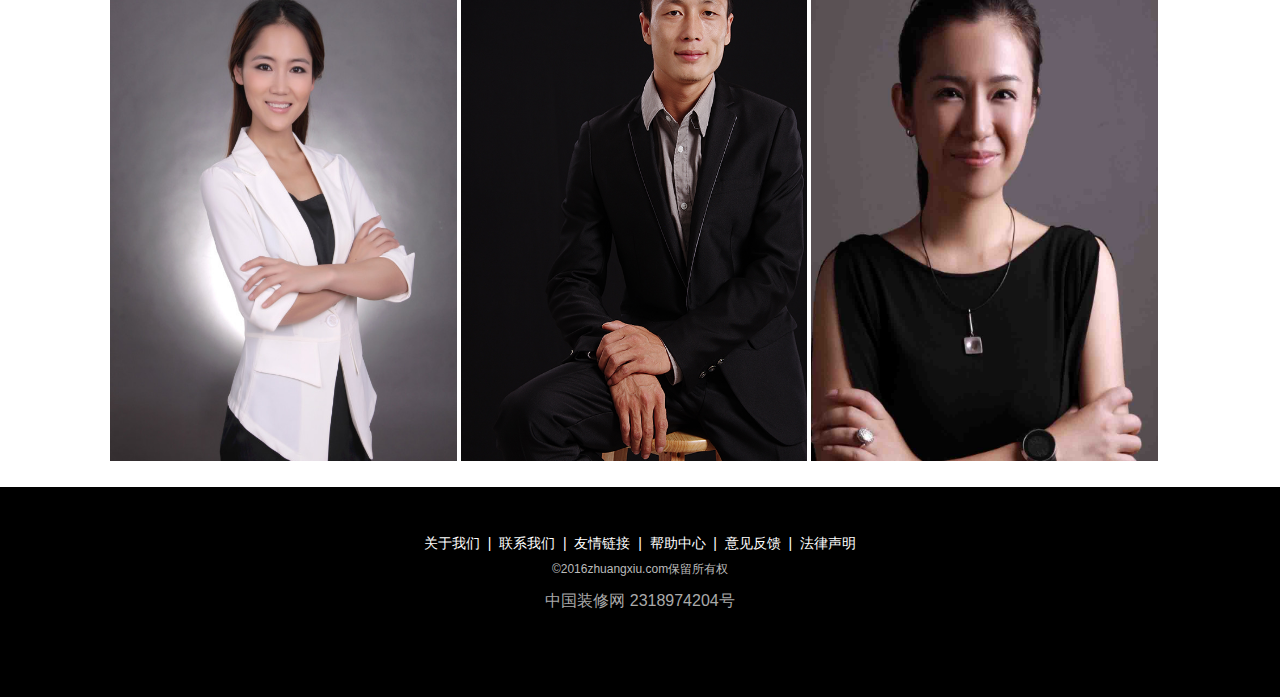
<file: item.html>
<!DOCTYPE html>
<html lang="en">
<head>
	<meta charset="UTF-8">
	<title>设计团队</title>
	<link rel="stylesheet" href="./css/item.css">
	
</head>
<body>
	<!-- header -->
	<div class="header">
		<div class="header-content">
			<div class="logo">
				<h1><span>LOGO</span></h1>
			</div>
			<div class="banner">
				<ul class="banner-list">
					<li><a href="./index.html">网站首页</a></li>
					<li><a href="./anlie.html">经典案例</a></li>
					<li><a href="./about.html">关于我们</a></li>
					<li><a href="./item.html">设计团队</a></li>
					<li><a href="./denglv.html">登录页面</a></li>
					<li><a href="./zhuce.html">注册页面</a></li>
				</ul>
			</div>
		</div>
	</div>
	<!-- nav -->
	<div class="naver clear">
		<div class="images">
			<img src="./images/01.jpg" class="current" >
			<img src="./images/02.jpg" alt="" >
			<img src="./images/03.jpg" alt="" >
			<img src="./images/04.png" alt="" >
		</div>
		<div class="icon-list">
			<span class="current" index="0"></span>
			<span index="1"></span>
			<span index="2"></span>
			<span index="3"></span>
		</div>
		<div class="icon">
			<a href="#" id="prev">&lt;</a>
			<a href="#" id="next">&gt;</a>
		</div>
	</div>
	<!-- main -->
	<div class="item-main">
		<div class="item-body">
			<div class="kong"></div>
			<div class="item-content">
				<ul class="item-do">
					<li>
						<div class="item-block">
							<div class="row1">
								<img src="./images/211e0d8664e9be024e2d4a154e72d386.jpe" alt="" class="img1">
							</div>
							<div class="row2">	
							</div>
							<div class="row2-text">
								<p>Adinal</p>
								<p>首席设计师</p>
							</div>
						</div>
					</li>
					<li>
						<div class="item-block">
							<div class="row1">
								<img src="./images/4943907d899f0182697498d83fae905b.jpe" alt="" class="img2">
							</div>
							<div class="row2">	
							</div>
							<div class="row2-text">
								<p>张罗</p>
								<p>首席设计师</p>
							</div>
						</div>
					</li>
					<li>
						<div class="item-block">
							<div class="row1">
								<img src="./images/4512ebbfd59b075a856a8cf20162af6f.jpg" alt="" class="img3">
							</div>
							<div class="row2">	
							</div>
							<div class="row2-text">
								<p>王欢</p>
								<p>首席设计</p>
							</div>
						</div>
					</li>
					<li>
						<div class="item-block">
							<div class="row1">
								<img src="./images/247764363ef7520d54387bbd9721f5da.jpe" alt="" class="img4">
							</div>
							<div class="row2">	
							</div>
							<div class="row2-text">
								<p>王海</p>
								<p>首席设计</p>
							</div>
						</div>
					</li>
					<li>
						<div class="item-block">
							<div class="row1">
								<img src="./images/c8271e4431effec56ec2e92bb10b51db.jpg" alt="" class="img5">
							</div>
							<div class="row2">	
							</div>
							<div class="row2-text">
								<p>刘梅</p>
								<p>首席设计</p>
							</div>
						</div>
					</li>
					<li>
						<div class="item-block">
							<div class="row1">
								<img src="./images/305b4ee762369d4b992eb7c36f1c8cef.jpg" alt="" class="img5">
							</div>
							<div class="row2">	
							</div>
							<div class="row2-text">
								<p>陈航</p>
								<p>首席设计</p>
							</div>
						</div>
					</li>
					<li>
						<div class="item-block">
							<div class="row1">
								<img src="./images/c202b9729ab7322bad0f0c345eff81b5.jpeg" alt="" class="img5">
							</div>
							<div class="row2">	
							</div>
							<div class="row2-text">
								<p>唐平</p>
								<p>首席设计</p>
							</div>
						</div>
					</li>
					<li>
						<div class="item-block">
							<div class="row1">
								<img src="./images/9107aec6790a00219a2fbcc7c251c3f8.jpeg" alt="" class="img8">
							</div>
							<div class="row2">	
							</div>
							<div class="row2-text">
								<p>刘伟</p>
								<p>首席设计</p>
							</div>
						</div>
					</li>
					<li>
						<div class="item-block">
							<div class="row1">
								<img src="./images/8327d0dfbaac55c6369b9d4205fd3f87.jpg" alt="" class="img9">
							</div>
							<div class="row2">	
							</div>
							<div class="row2-text">
								<p>张娜</p>
								<p>设计总监</p>
							</div>
						</div>
					</li>
				</ul>
			</div>
		</div>
	</div>
	<!-- footer -->
	<div class="footer">
		<div class="footer-contant">
			<div class="kong"></div>
			<div class="footer-kuang">
				<div class="footer-list">
					<p style="color: rgb(255, 255, 255); font-size: 14px;">关于我们&nbsp;&nbsp;|&nbsp;&nbsp;联系我们&nbsp;&nbsp;|&nbsp;&nbsp;友情链接&nbsp;&nbsp;|&nbsp;&nbsp;帮助中心&nbsp;&nbsp;|&nbsp;&nbsp;意见反馈&nbsp;&nbsp;|&nbsp;&nbsp;法律声明</p>
				</div>
			</div>
				<div class="footer-kuang">
					<p style="color: rgb(187, 187, 187); font-size: 12px;">©2016zhuangxiu.com保留所有权</p>
				</div>
				<div class="footer-kuang">
					<p style="color: rgb(170, 170, 170);">中国装修网 2318974204号</p>
				</div>
		</div>
	</div>
	<!-- 固定侧边栏 -->
	<div class="fix">
		<div class="fix-box1">
			<a href="#">
				<span></span>
				在线客服
			</a>
			<div class="fix-help">
				<h3>热门咨询</h3>
				<div class="guan">
					<a href="#" target="_self" tigle="关闭"></a>
				</div>
				<div class="wenti">
					<a class="curr" href="">装修咨询</a>
					<a href="">价格咨询</a>
					<a href="">品牌咨询</a>
				</div>
				<div class="wen-li">
					<div class="wen-left">
						<ol>
							<li><a href="">东山国际风格</a></li>
							<li><a href="">温馨家园风格</a></li>
							<li><a href="">意花家园风格</a></li>
						</ol>
					</div>
					<div class="wen-left">
						<ol>
							<li><a href="">5-10万</a></li>
							<li><a href="">10-15万</a></li>
							<li><a href="">15万以上</a></li>
						</ol>
					</div>
					<div class="wen-left">
						<ol>
							<li><a href="">大牌木材建造</a></li>
							<li><a href="">大牌木材建造</a></li>
							<li><a href="">大牌木材建造</a></li>
						</ol>
					</div>
				</div>
			</div>
		</div>
		<div class="fix-box2">
			<a href="">
				<span></span>
				帮助中心
			</a>
		</div>
		<div class="fix-box3">
			<a href="#top" style="border-bottom:none">
				<span></span>
				返回顶部
			</a>
		</div>
	</div>


	<!--[if gt IE 8]> <!-->
	<script src="./js/jquery-3.2.1.min.js"></script>
	<!--<![endif]-->

	<!--[if lte IE 8]>
	<script src="./js/jquery-1.12.4.min.js"></script>
	<![endif]-->


	<script src="./js/item.js"></script>
</body>
</html>
</file>
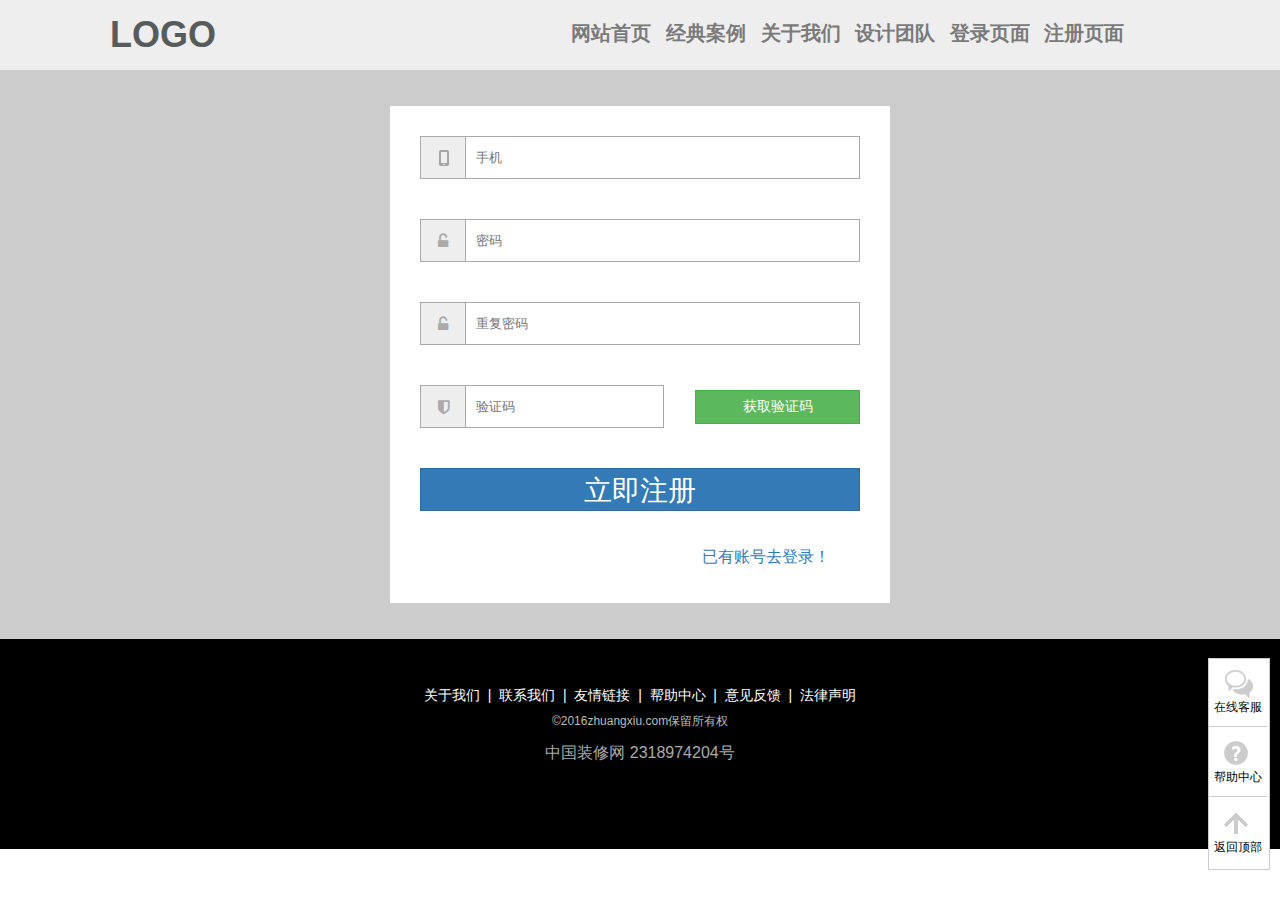
<file: zhuce.html>
<!DOCTYPE html>
<html lang="en">
<head>
	<meta charset="UTF-8">
	<title>注册页面</title>
	<link rel="stylesheet" href="./css/zhuce.css">
	<link href="http://netdna.bootstrapcdn.com/font-awesome/4.7.0/css/font-awesome.min.css" rel="stylesheet">
	<!--[if lt IE 9]>
      <script src="https://cdn.bootcss.com/html5shiv/3.7.3/html5shiv.min.js"></script>
      <script src="https://cdn.bootcss.com/respond.js/1.4.2/respond.min.js"></script>
    <![endif]-->
</head>
<body>
	<!-- 头部 -->
	<div class="header">
		<div class="header-content">
			<div class="logo">
				<h1><span>LOGO</span></h1>
			</div>
			<div class="banner">
				<ul class="banner-list">
					<li><a href="./index.html">网站首页</a></li>
					<li><a href="./anlie.html">经典案例</a></li>
					<li><a href="./about.html">关于我们</a></li>
					<li><a href="./item.html">设计团队</a></li>
					<li><a href="./denglv.html">登录页面</a></li>
					<li><a href="./zhuce.html">注册页面</a></li>
				</ul>
			</div>
		</div>
	</div>

	<div class="form">
		<div class="kong"></div>
		<form class="zhuce-box" action="./denglv.html" method="post" name="myForm" onsubmit="return checkForm()">
			<div class="form-group">
				<span class="span-group">
					<i class="shouji"></i>
				</span>
				<input type="text" placeholder="手机" name="userInput" id="user" onblur="checkUser()">
			</div>
			<div class="kong" id="userInfo"></div>
			<div class="form-group">
				<span class="span-group">
					<i class="mima fa fa-unlock-alt" aria-hidden="true"></i>
				</span>
				<input  type="password" id="pwd" name="pwdInput" onblur="checkPwd()" placeholder="密码">
			</div>
			<div class="kong" id="pwdInfo"></div>
			<div class="form-group">
				<span class="span-group">
					<i class="mima fa fa-unlock-alt" aria-hidden="true"></i>
				</span>
				<input placeholder="重复密码" type="password" name="repwdInput" id="repwd" onblur="checkRepwd()">
			</div>
			<div class="kong" id="repwdInfo"></div>
			<div class="input-group">
				<span class="span-group">
					<i class="yanzheng fa fa-shield" aria-hidden="true"></i>
				</span>
				<input type="text" placeholder="验证码">
				<div class="col">
					<button class="btn" type="button">获取验证码</button>
				</div>
			</div>
			<div class="kong" ></div>
			<div class="form-group" style="border:none">
				<button class="start" type="submit">立即注册</button>
			</div>
			<div class="kong"></div>
			<div class="form-line">
				<a href="./denglv.html">已有账号去登录！</a>
			</div>
			<div class="kong"></div>
		</form>
		<div class="kong"></div>
	</div>
	<!-- footer -->
	<div class="footer">
		<div class="footer-contant">
			<div class="kong"></div>
			<div class="footer-kuang">
				<div class="footer-list">
					<p style="color: rgb(255, 255, 255); font-size: 14px;">关于我们&nbsp;&nbsp;|&nbsp;&nbsp;联系我们&nbsp;&nbsp;|&nbsp;&nbsp;友情链接&nbsp;&nbsp;|&nbsp;&nbsp;帮助中心&nbsp;&nbsp;|&nbsp;&nbsp;意见反馈&nbsp;&nbsp;|&nbsp;&nbsp;法律声明</p>
				</div>
			</div>
				<div class="footer-kuang">
					<p style="color: rgb(187, 187, 187); font-size: 12px;">©2016zhuangxiu.com保留所有权</p>
				</div>
				<div class="footer-kuang">
					<p style="color: rgb(170, 170, 170);">中国装修网 2318974204号</p>
				</div>
		</div>
	</div>
	<!-- 固定侧边栏 -->	
	<div class="fix">
		<div class="fix-box1">
			<a href="#">
				<span></span>
				在线客服
			</a>
			<div class="fix-help">
				<h3>热门咨询</h3>
				<div class="guan">
					<a href="#" target="_self" tigle="关闭"></a>
				</div>
				<div class="wenti">
					<a class="curr" href="">装修咨询</a>
					<a href="">价格咨询</a>
					<a href="">品牌咨询</a>
				</div>
				<div class="wen-li">
					<div class="wen-left">
						<ol>
							<li><a href="">东山国际风格</a></li>
							<li><a href="">温馨家园风格</a></li>
							<li><a href="">意花家园风格</a></li>
						</ol>
					</div>
					<div class="wen-left">
						<ol>
							<li><a href="">5-10万</a></li>
							<li><a href="">10-15万</a></li>
							<li><a href="">15万以上</a></li>
						</ol>
					</div>
					<div class="wen-left">
						<ol>
							<li><a href="">大牌木材建造</a></li>
							<li><a href="">大牌木材建造</a></li>
							<li><a href="">大牌木材建造</a></li>
						</ol>
					</div>
				</div>
			</div>
		</div>
		<div class="fix-box2">
			<a href="">
				<span></span>
				帮助中心
			</a>
		</div>
		<div class="fix-box3">
			<a href="#top" style="border-bottom:none">
				<span></span>
				返回顶部
			</a>
		</div>
	</div>


	<!-- 兼容IE8以上的 -->
	<!--[if gt IE 8]> <!-->
	<script src="./js/jquery-3.2.1.min.js"></script>
	<!--<![endif]-->

	<!-- 兼容包括IE8以下的浏览器 -->
	<!--[if lte IE 8]>
	<script src="./js/jquery-1.12.4.min.js"></script>
	<![endif]-->


	<script src="./js/zhuce.js"></script>
</body>
</html>
</file>
<file: css/style.css>
/*设置通用样式*/
*{
	margin: 0;
	padding: 0;
}
/*body{
	box-sizing:border-box;
	font-family : "Microsoft YaHei",sans-serif;
}*/
ul{
	list-style:none;
}
a{
	text-decoration:none;
}
.clear{
	clear:both;
}
/*头部的样式*/
.header{
	max-width: 100%;
	min-height: 70px;
	background:#eee;
}
.header-content{
	margin:0px 110px 0px 110px;	
}
.header-block{
	width: 100%;
	height: 70px;
}
.logo{
	width:25%;
	height: 70px;
	float:left;
}
.logo span{
	font-size:36px;
	color:#565b5b;
	line-height:70px;
	text-align:center;
	font-family : "Microsoft YaHei",sans-serif;
	float:left;
}
.banner{
	width: 74%;
	height: 70px;
	float:right;	
}
.banner-list{
	float:right;
	width:77%;
	height: 66px;	
}
.banner-list li{
	display: inline-block;
	width: 15%;
	height: 66px;
	text-align:center;
	line-height:66px;
}
.banner-list li a{
	display:block;
	height: 66px;
	font-size:20px;
	color:#7a7a7a;
	font-weight:bold;
}
.banner-list li a:hover{
	background:#f27521;
	color:#fff;
}
/*导航的样式*/
.naver{
	width: 100%;
	position:relative;
}
.images{
	position:relative;
	width: 100%;
	height: 400px;
}
.images img{
	position:absolute;
	left: 0;
	top: 0;
	width: 100%;
	height: 400px;
	opacity: 0;
	transition:opacity .5s;
	filter:alpha(opacity=0);
}
/*图片切换之前有渐变的效果*/
.images img.current{
	opacity:1;
	filter:alpha(opacity=100);
}
.icon-list{
	position:absolute;
	left:43%;
	bottom:30px;
	z-index:1;
	width: 200px;
	border-radius:30px;
	height:35px;
	background-color:hsla(0,0%,100%,.4);
}
.icon-list span{
	display:inline-block;
	width: 20px;
	height: 20px;
	background-color:#fff;
	border-radius:50%;
	margin:8px 12px;
}
.icon-list span.current{
	background:pink;
}
.icon a{
	position:absolute;
	top:50%;
	display:block;
	width: 40px;
	height: 40px;
	line-height:40px;
	text-align:center;
	color:rgba(255,255,255,.4);
	filter: progid:DXImageTransform.Microsoft.gradient(startcolorstr=#66ffffff,endcolorstr=#66ffffff);
	background:rgba(0,0,0,.4);
	filter: progid:DXImageTransform.Microsoft.gradient(startcolorstr=#66000000,endcolorstr=#66000000);
	font-size:36px;
	font-weight:bold;
}
.icon a:hover{
	color:rgba(255,255,255,.8);
	filter: progid:DXImageTransform.Microsoft.gradient(startcolorstr=#c8ffffff,endcolorstr=#c8ffffff);
	background:rgba(0,0,0,.8);
	filter: progid:DXImageTransform.Microsoft.gradient(startcolorstr=#c8000000,endcolorstr=#c8000000);
	/*为了让IE兼容rgba*/
}
.icon a#prev{
	left:10px;
}
.icon a#next{
	right:10px;
}
/*主体内容样式*/
.mainer{
	width: 100%;
	height: 100%;
}
/*第一部分关于图片部分的设置*/
.main-tu{
	padding-top:54px;
	width:86%;
	height:895px;
	margin:0 110px 0px 110px;
}
.divs{
	width: 100%;
}
.case{
	width: 48%;
	height: 42px;
	float:left;
}
.case p{
	width: 100%;
	height: 42px;
	float:left;
}
.case p{
	font-size:36px;
	line-height:42px;
	font-family : "Microsoft YaHei",sans-serif;

}
.more{
	width: 48%;
	float:right;
	height: 28px;
}
.more p{
	width: 100%;
	float:right;
	height: 28px;
}
.more span{
	font-size:20px;
	line-height:17px;
	font-family : "Microsoft YaHei",sans-serif;
	float:right;
	height: 17px;
}
.main-tu hr{
	margin-top:60px;
	width: 100%;
	
}
.kong{
	width: 100%;
	height: 36px;
}
.tu-list{
	width: 100%;
	height: 728px;
	-webkit-perspective: 10000px; 
    -moz-perspective: 10000px;
   	perspective: 10000px;/*观察者位置*/
}
.li-list{
	width:32.8%;
	height: 363.69px;
	display: inline-block;
	background: white;
    text-transform: uppercase;
    text-align: center;
}
.li-list a{
	color:#000;
}
.div-tu{
	max-width: 384px;
	height: 297px;
	overflow:hidden;
	border:none;
	-moz-box-sizing: border-box;
    -webkit-box-sizing: border-box;
    box-sizing: border-box;
    display: table-cell;
    vertical-align: middle;/*垂直居中*/
    -webkit-transition: all 300ms ease-out; 
    -moz-transition: all 300ms ease-out;
    transition: all 300ms ease-out;
}
.div-tu:hover{
	/*moz-对应 Firefox, -webkit-对应 Safari and Chrome -o- for Opera -ms- for Internet Explorer*/
    -webkit-transform: rotateY(180deg);/*rotateY：y轴旋转*/
    -moz-transform: rotateY(180deg); 
    transform: rotateY(180deg);
    -webkit-transition-delay: 0.2s;/*延迟*/
    -moz-transition-delay: 0.2s;
   	transition-delay: 0.2s;
}
.div-tu img{
	border-width: 0;
    vertical-align: middle;
}
.text-list{
	max-width: 384px;
	height: 30px;
	text-align:center;
	line-height:30px;
	font-size:20px;
}
.img-list{
	width: 384px;
	height: 288px;
	/*transition:transform .3s ease;
	-moz-transition:transform .3s ease;
	-webkit-transition:transform .3s ease;
	-o-transition:transform .3s ease;
	-ms-transition:transform .3s ease;*/
}
/*.img-list:hover{
	transform:scale(1.2);
	-moz-transform:scale(1.2);
	-webkit-transform:scale(1.2);
	-o-transform:scale(1.2);
	-ms-transform:scale(1.2);
}*/
.text-list span{
	width: 80px;
	height: 22px;
	font-family : "Microsoft YaHei",sans-serif;
	
}
/*第二部分About关于我们这一行的设置*/
.main-row{
	margin:0 110px 0px 110px;
	height: 470px;
	
}
.row-left{
	width: 50%;
	height: 470px;
	float:left;
}
.aside{
	width: 95%;
	height: 470px;
	overflow:hidden;
}
.aside>img{
	margin-left: 0%; 
	margin-top: -26.3579%; 
	width: 100%; 
	height: 165.39%;
	transition:transform .3s ease;
	-moz-transition:transform .3s ease;
	-webkit-transition:transform .3s ease;
	-o-transition:transform .3s ease;
	-ms-transition:transform .3s ease;
	overflow:hidden;	
}
/*鼠标移上放大1.2倍*/
.aside>img:hover{
	transform:scale(1.2);
	-moz-transform:scale(1.2);
	-webkit-transform:scale(1.2);
	-o-transform:scale(1.2);
	-ms-transform:scale(1.2);
}
/*右边部分*/
.row-right{
	float:right;
	width:50%;
	height: 425px;
}
.about{
	width:100%;
	height:52px;
}
.about-both{
	width: 97.17%;
	height: 52px;
}
.about-wm{
	width: 55%;
	float:left;
	height: 52px;
	line-height:52px;
	font-size:28px;
}
.about-wm span{
	width: 60%;
	height: 31px;
	font-family : "Microsoft YaHei",sans-serif;
}
.about-more{
	float:right;
	width: 44%;
	height: 42px;
	line-height:42px;
	font-size:16px;
}
.about-more a{
	float:right;
	color:#000;
}
.about-more span{
	width: 60%;
	height: 31px;
	font-family : "Microsoft YaHei",sans-serif;
}
.line{
	width:97.17%;
	height: 15px;
	text-align:center;
	vertical-align:middle;
	border-bottom:2px solid #000;
	margin-bottom:30px;
}
.right-top{
	width:97.17%;
	height:85px;
	font-family : "Microsoft YaHei",sans-serif;
}
.right-middle{
	width:97.17%;
	height:110px;
	font-family : "Microsoft YaHei",sans-serif;
}
.right-buttom{
	width:97.17%;
	height:145px;
	font-family : "Microsoft YaHei",sans-serif;
}
/*主体的第三部分样式*/
.bgcolor{
	width: 100%;
	height:477px;
	background-image:url("../images/8.png");
	background-repeat:no-repeat;
	/*background-attachment: fixed;*/
	/*定义背景图片随滚动轴的移动方式:随着页面的滚动轴背景图片不会移动*/
	background-size:cover;
	background-position:50% 50%;
	position:relative;
}
.bg-content{
	margin:0px 110px 0px 110px;
	padding-top:50px;
}
.bg-content>h2{
	color:#fff;
	text-shadow:1px 1px 1px rgba(0,0,0,.2);
}
.cs-text>span{
	display:block;
	-webkit-backface-visibility: hidden;
	/*backface-visibility 属性定义当元素不面向屏幕时是否可见*/
}
.cs-text{
	width: 1200px;
	margin:120px auto 30px;
	cursor:default;
	position:relative;
}
.cs-cut{
	width: 100%;
	height: 90px;
	overflow:hidden;
	-webkit-transition:all 0.4s ease-in-out;
	-moz-transition:all 0.4s ease-in-out;
	-o-transition:all 0.4s ease-in-out;
	-ms-transition:all 0.4s ease-in-out;
	transition:all 0.4s ease-in-out;/*ease-in-out： 由慢到快再到慢*/
}
.cs-cut span{
	display:block;
	line-height:180px;
	color:rgba(255,255,255,1);
	font-size:180px;
	font-weight:400;
	text-transform:uppercase;/*text-transform 属性控制文本的大小写:	定义仅有大写字母*/
	text-align:center;
	margin-top:6px;
	font-family: 'Sancreek', cursive;
	/*font-family : "Microsoft YaHei",sans-serif;*/
	text-shadow: 7px 2px 0 rgba(255,255,255,0.3);
}
.cs-cut:last-child span{
	margin-top:-84px;
}
.cs-mid{
	font-family: 'Raleway', sans-serif;
	/*font-family : "Microsoft YaHei",sans-serif;*/
	font-weight:100;
	text-transform:uppercase;
	font-size:50px;
	letter-spacing:50px;/*设置文字间隔或者字母间隔*/
	line-height:50px;
	text-indent:20px;/*段落缩进*/
	position:absolute;
	top:50%;
	left:12%;
	margin-top:-25px;
	color:rgba(255,255,255,0.3);
	text-shadow:0 0 0 rgba(255,255,255,.9);/*文字阴影*/
	opacity:0;
	filter:alpha(opacity=0);/*兼容IE*/
	transform:scale(0.5);
	-webkit-transform:scale(0.5);
	-moz-transform:scale(0.5);
	-o-transform:scale(0.5);
	-ms-transform:scale(0.5);
	transition:all 0.4s ease-in-out 0s;
	-webkit-transition:all 0.4s ease-in-out 0s;
	-ms-transition:all 0.4s ease-in-out 0s;
	-o-transition:all 0.4s ease-in-out 0s;
	-moz-transition:all 0.4s ease-in-out 0s;
}
.cs-text:hover .cs-cut:first-child{
	transform:translateY(-25px);
	-webkit-transform:translateY(-25px);
	-moz-transform:translateY(-25px);
	-ms-transform:translateY(-25px);
	opacity:0.5;
	filter:alpha(opacity=50);
}
.cs-text:hover .cs-cut:last-child{
	transform:translateY(25px);
	-webkit-transform:translateY(25px);
	-moz-transform:translateY(25px);
	-ms-transform:translateY(25px);
	opacity:0.5;
	filter:alpha(opacity=50);
}
.cs-text:hover .cs-mid{
	transition-delay: 0.3s;
	-webkit-transition-delay: 0.3s;
	-moz-transition-delay: 0.3s;
	-o-transition-delay: 0.3s;
	-ms-transition-delay: 0.3s;
	opacity:1;
	filter:alpha(opacity=100);
	transform:scale(1);
	-webkit-transform:scale(1);
	-moz-transform:scale(1);
	-o-transform:scale(1);
	-ms-transform:scale(1);
}

/*3d效果*/
.bg-main > h2 {
	color: #fff;
	text-shadow: 1px 1px 1px rgba(0,0,0,0.2);
}
.cs-text1 {
	position: relative;
	width: 960px;
	height: 100px;
	margin: 100px auto;
	cursor: default;
}

.cs-text1 > span {
	-webkit-perspective: 200px;
	-moz-perspective: 200px;
	-o-perspective: 200px;
	-ms-perspective: 200px;
	perspective: 200px;
	float: left;
	position: relative;
}

.cs-text1 > span:first-child,
.cs-text1 > span:last-child {
	z-index: 1;
}

.cs-text1 > span:nth-child(2),
.cs-text1 > span:nth-child(7){
	z-index: 2;
}

.cs-text1 > span:nth-child(3),
.cs-text1 > span:nth-child(6){
	z-index: 3;
}

.cs-text1 > span:nth-child(4) {
	z-index: 5;
}

.cs-text1 > span:nth-child(5){
	z-index: 4;
}

.cs-text1 span span {
	display: block;
	background: #00b7ea;
	background: url(../images/scratch-texture.png), -moz-linear-gradient(left, #00b7ea 0%, #009ec3 100%);
	background: url(../images/scratch-texture.png), -webkit-gradient(linear, left top, right top, color-stop(0%,#00b7ea), color-stop(100%,#009ec3));
	background: url(../images/scratch-texture.png), -webkit-linear-gradient(left, #00b7ea 0%,#009ec3 100%);
	background: url(../images/scratch-texture.png), -o-linear-gradient(left, #00b7ea 0%,#009ec3 100%);
	background: url(../images/scratch-texture.png), -ms-linear-gradient(left, #00b7ea 0%,#009ec3 100%);
	background: url(../images/scratch-texture.png), linear-gradient(to right, #00b7ea 0%,#009ec3 100%);/*linear-gradient线性渐变*/
	box-shadow: 
		-1px 0 2px rgba(255,255,255,0.4),
		-2px 0 0 #00adda, 
		-2px 7px 9px rgba(0, 0, 0, 0.5);
	color: #fff;
	text-shadow: -1px -1px 2px rgba(0,0,0,0.6);
	width: 120px;
	height: 150px;
	line-height: 150px;
	font-weight: 700;
	font-size: 140px;
	text-align: center;
	text-transform: uppercase;
}

.cs-text1 > span:nth-child(n+5) span {
	background: #009ec3;
	background: url(../images/scratch-texture.png), -moz-linear-gradient(left, #009ec3 0%, #00b7ea 100%);
	background: url(../images/scratch-texture.png), -webkit-gradient(linear, left top, right top, color-stop(0%,#009ec3), color-stop(100%,#00b7ea));
	background: url(../images/scratch-texture.png), -webkit-linear-gradient(left, #009ec3 0%,#00b7ea 100%);
	background: url(../images/scratch-texture.png), -o-linear-gradient(left, #009ec3 0%,#00b7ea 100%);
	background: url(../images/scratch-texture.png), -ms-linear-gradient(left, #009ec3 0%,#00b7ea 100%);
	background: url(../images/scratch-texture.png), linear-gradient(to right, #009ec3 0%,#00b7ea 100%);
	box-shadow: 
		1px 0 2px rgba(255,255,255,0.4),
		2px 0 0 #00adda, 
		-2px 7px 9px rgba(0, 0, 0, 0.5);
	text-shadow: 1px 1px 2px rgba(0,0,0,0.6);
}

.cs-text1 > span:nth-child(4) span{
	-webkit-transform: translateZ(40px) rotateY(40deg);
	-moz-transform: translateZ(40px) rotateY(40deg);
	-o-transform: translateZ(40px) rotateY(40deg);
	-ms-transform: translateZ(40px) rotateY(40deg);
	transform: translateZ(40px) rotateY(40deg);
}

.cs-text1 > span:nth-child(5) span{
	-webkit-transform: translateZ(40px) rotateY(-40deg);
	-moz-transform: translateZ(40px) rotateY(-40deg);
	-o-transform: translateZ(40px) rotateY(-40deg);
	-ms-transform: translateZ(40px) rotateY(-40deg);
	transform: translateZ(40px) rotateY(-40deg);
}

.cs-text1 > span:nth-child(3) span{
	-webkit-transform: translateZ(30px) rotateY(30deg);
	-moz-transform: translateZ(30px) rotateY(30deg);
	-o-transform: translateZ(30px) rotateY(30deg);
	-ms-transform: translateZ(30px) rotateY(30deg);
	transform: translateZ(30px) rotateY(30deg);
}

.cs-text1 > span:nth-child(6) span{
	-webkit-transform: translateZ(30px) rotateY(-30deg);
	-moz-transform: translateZ(30px) rotateY(-30deg);
	-o-transform: translateZ(30px) rotateY(-30deg);
	-ms-transform: translateZ(30px) rotateY(-30deg);
	transform: translateZ(30px) rotateY(-30deg);
}

.cs-text1 > span:nth-child(2) span{
	-webkit-transform: translateZ(20px) rotateY(20deg);
	-moz-transform: translateZ(20px) rotateY(20deg);
	-o-transform: translateZ(20px) rotateY(20deg);
	-ms-transform: translateZ(20px) rotateY(20deg);
	transform: translateZ(20px) rotateY(20deg);
}

.cs-text1 > span:nth-child(7) span{
	-webkit-transform: translateZ(20px) rotateY(-20deg);
	-moz-transform: translateZ(20px) rotateY(-20deg);
	-o-transform: translateZ(20px) rotateY(-20deg);
	-ms-transform: translateZ(20px) rotateY(-20deg);
	transform: translateZ(20px) rotateY(-20deg);
}

.cs-text1 > span:first-child span{
	-webkit-transform: translateZ(10px) rotateY(10deg);
	-moz-transform: translateZ(10px) rotateY(10deg);
	-o-transform: translateZ(10px) rotateY(10deg);
	-ms-transform: translateZ(10px) rotateY(10deg);
	transform: translateZ(10px) rotateY(10deg);
}

.cs-text1 > span:last-child span{
	-webkit-transform: translateZ(10px) rotateY(-10deg);
	-moz-transform: translateZ(10px) rotateY(-10deg);
	-o-transform: translateZ(10px) rotateY(-10deg);
	-ms-transform: translateZ(10px) rotateY(-10deg);
	transform: translateZ(10px) rotateY(-10deg);
}

.cs-text1 > span:nth-child(-n+4) {
	-webkit-transform: translateX(14px);
	-moz-transform: translateX(14px);
	-o-transform: translateX(14px);
	-ms-transform: translateX(14px);
	transform: translateX(14px);
}

.cs-text1 > span:nth-child(n+5) {
	-webkit-transform: translateX(-14px);
	-moz-transform: translateX(-14px);
	-o-transform: translateX(-14px);
	-ms-transform: translateX(-14px);
	transform: translateX(-14px);
}

/*第四部分样式设置*/
.show{
	margin:0px 110px 0px 110px;
	height: 819px;
	
}
.show-list{
	width: 100%;
	height: 779px;
}
.build-list{
	margin-top:24px;
	width: 100%;
	height: 58px;
	line-height:58px;
	text-align:center;

}
.build-left{
	float:left;
	width: 50%;
	height: 52px;
}
.build-left span{
	height: 40px;
	float:left;
	font-size:26px;
	color:rgb(51,51,51);
	font-family : "Microsoft YaHei",sans-serif;
}
.build-right{
	float:right;
	width: 50%;
	height: 58px;
}
.build-more{
	float:right;
	height:48px;
}
.build-more span{
	height: 17px;
	font-size:16px;
	font-family : "Microsoft YaHei",sans-serif;
}
.build-line{
	width: 100%;
	height: 24px;
}
.build-line hr{
	margin-top:30px;
}
.show-image{
	width: 100%;
	height: 643px;
}
.show-image ul{
	width:100%;
	height: 619px;
}
.show-image ul li{
	width:32.8%;
	height: 619px;
	display:inline-block;
	
}
.show-image ul li:hover{
	box-shadow:0px 15px 30px #ccc;
	transform:translate3d(0,-5px,-3px);
}
.show-{
	position:relative;
	width: 100%;
	display:block;
}
.show-tu{
	width: 100%;
	height: 619px;
	overflow:hidden;

}
.show-tu img{
	width: 162%;
	height: 100%;
	margin-left:-30%;
}
.show-floor{
	position:absolute;
	bottom: 0px;
	z-index:1;
	width: 100%;
	width: 100%;
	height: 138px;
	background:rgba(0,0,0,.6);
	filter: progid:DXImageTransform.Microsoft.gradient(startcolorstr=#99000000,endcolorstr=#99000000);
}
.show-image a{
	color:rgba(255,255,255,.8);
	filter: progid:DXImageTransform.Microsoft.gradient(startcolorstr=#c8ffffff,endcolorstr=#c8ffffff);
}
.floor-top{
	width: 100%;
	height: 30px;
}
.floor-top p{
	padding-top:5px;
	font-size:20px;
	text-align:center;
	font-family : "Microsoft YaHei",sans-serif;
}
.floor-buttom{
	padding:10px;
	height: 84px;
}
.floor-buttom p{
	font-size:14px;
	text-align:center;
	font-family : "Microsoft YaHei",sans-serif;
}
/*在线咨询的样式*/
.contact{
	width: 100%;
	height:600px;
	background:#eee;
}
.contact-list{
	width: 85%;
	height: 533px;
	margin:0 100px;
}
.contact-left{
	margin-top:33px;
	width: 50%;
	height:518px;
	float:left;
}
.sory{
	width:97.17%;
	height: 52px;
	line-height:52px;
}
.sory-list{
	width: 98%;
	height: 42px;
}
.sory-list p{
	color:rgb(85, 85, 85);
	width:100%;
	height: 42px;
	font-size:28px;
	font-family : "Microsoft YaHei",sans-serif;	
}
.sory-line{
	width:97.17%;
	height: 12px;
}
.sory-line hr{
	box-sizing:border-box;
	width:97.17%;
	height: 1px;
	color:rgb(85, 85, 85);
	display:inline-block;
}
.sory-xinx{
	margin-top:19px;
	width:97.17%;
	height: 435px;
}
.contact-right{
	position:relative;
	float:right;
	width: 50%;
	height:516px;
	margin-top:33px;
	overflow:hidden;
}
.contact-right img{
	width: 150%;
	height:100%;
	margin-left:-25%;
}
.contact-boking{
	position:absolute;
	bottom:0;
	z-index:1;
	background:rgba(0,0,0,.6);
	filter: progid:DXImageTransform.Microsoft.gradient(startcolorstr=#99000000,endcolorstr=#99000000);
	width: 100%;
	height: 64px;
}
.right-boking{
	width: 100%;
	height:48px;
}
.right-boking p{
	text-align:center;
	line-height:2;
	color:#fff;
	font-size:28px;
	font-family : "Microsoft YaHei",sans-serif;
}
.form{
	width: 100%;
	height: 65px;
	margin-bottom:10px;
}
.form label{
	width: 33px;
	height: 21px;
	color:rgb(85, 85, 85);
	font-family : "Microsoft YaHei",sans-serif;
}
.required{
	margin-top:10px;
	display:block;
	width:97.17%;
	height: 34px;
	border-radius:5px;
	box-sizing:border-box;
	padding-left:10px;
	border:none;
	border:1px solid #ccc;
	font-family : "Microsoft YaHei",sans-serif;
}
.required-yellow{
	padding-left:10px;
	box-sizing:border-box;
	margin:22px 0px;
	display:block;
	width:97.17%;
	height: 45px;
	border-radius:5px;
	background:orange;
	color:#fff;
	border:none;
	font-family : "Microsoft YaHei",sans-serif;
}
/*主体结束*/
/*脚本样式设置*/
.footer{
	width: 100%;
	height: 210px;
	background:#000000;
	font-family : "Microsoft YaHei",sans-serif;
}
.footer-contant{
	height: 169px;
	margin:0 110px 0 110px;
}
.footer-kuang{
	width: 100%;
	height: 31px;
	line-height:31px;
	text-align:center;
}
.footer-list{
	width: 100%;
	height: 21px;
	padding-top:5px;
	box-sizing:border-box;
}
.footer-list p{
	text-align:center;

}
/*固定栏*/
.fix{
	width: 60px;
	height: 210px;
	position:fixed;
	right:10px;
	bottom:30px;
	border:1px solid #ccc;
	background:#fff;
	z-index: 22;
}
.fix-box1,.fix-box2,.fix-box3{
	width: 60px;
	height: 70px;
	
}
.fix-box1>a,.fix-box2>a,.fix-box3>a{
	position:relative;
	padding-top:40px;
	text-align:center;
	z-index:2;
	display:block;
	width: 58px;
	height: 68px;
	border-bottom:1px solid #ccc;
	font-size:12px;
	box-sizing: border-box;
	color:#000;
	overflow:hidden;

}
.fix-box1>a span,.fix-box2>a span,.fix-box3>a span{
	position:absolute;
	top:10px;
	left:14px;
	display:block;
	width: 30px;
	height: 30px;
	overflow:hidden;
}
.fix-box1>a span{
	background:url("../images/28.png") no-repeat 0px 0px;
}
.fix-box2>a span{
	background:url("../images/28.png") no-repeat -32px 0px;
}
.fix-box3>a span{
	background:url("../images/28.png") no-repeat -63px 0px;
}
.fix-box1>a:hover,.fix-box2 a:hover,.fix-box3 a:hover{
	color:red;
}
.fix-box1>a span:hover{
	background:url("../images/28.png") no-repeat 0px -30px;
}
.fix-box2>a span:hover{
	background:url("../images/28.png") no-repeat -32px -30px;
}
.fix-box3>a span:hover{
	background:url("../images/28.png") no-repeat -63px -30px;
}
.fix-help{
	position:absolute;
	right:78px;
	top:-1px;
	border:1px solid #ccc;
	width: 418px;
	height: 302px;
	background:rgba(255,255,255,.5);
 	filter:progid:DXImageTransform.Microsoft.gradient(startColorstr=#7fffffff,endColorstr=#7fffffff);
	overflow:hidden;	
	z-index:222;
	display:none;
}
.fix-help>h3{
	text-align:center;
	width: 100%;
	height: 45px;
	line-height:45px;

}
.gaun,.guan>a{
	position:absolute;
	left: 0;
	top: 0;
	display:block;
	width: 28px;
	height: 28px;
	background:url("../images/28.png") no-repeat -27px -198px;
	box-sizing:border-box;
}
.guan>a:hover{
	background:url("../images/28.png") no-repeat 2px -198px;
}
.wenti{
	width: 365px;
	margin:0 auto;
}
.wenti>a{
	float:left;
	display:inline-block;
	width: 115px;
	border-bottom: none;
	font-size:16px;
	height:46px;
	font-family : "Microsoft YaHei",sans-serif;
	text-align:center;
	padding-top:0;
	box-sizing:border-box;
	color:#000;
	border-bottom:#eee 3px solid;
	
}
a.curr{
	border-bottom:#ef4222 3px solid;
	color:#ef4222;
}
.wen-li{
	position:relative;
	width: 365px;
	height: 150px;
	margin:0 auto;
	margin-top:55px;
}
.wen-li div{
	position:absolute;
	left:30px;
	top:10px;
	font-size:20px;
	width: 300px;
	box-sizing:border-box;
	color:#000;
	display:none;
}
.wen-li li a{
	line-height:35px;
	color:#000;
}
.wen-li li a:hover{
	color:red;
}
</file>
<file: css/about.css>
/*通用样式*/
*{
	margin: 0;
	padding: 0;
}
img{
	border: 0;
}
ul{
	list-style:none;
}
a{
	text-decoration:none;
}
.clear{
	clear:both;
}
.kong{
	width: 100%;
	height: 36px;
}
/*头部的样式*/
.header{
	max-width: 100%;
	min-height: 70px;
	background:#eee;
}
.header-content{
	margin:0px 110px 0px 110px;
}
.header-block{
	width: 100%;
	height: 70px;
}
.logo{
	width:25%;
	height: 70px;
	float:left;
}
.logo span{
	font-size:36px;
	color:#565b5b;
	line-height:70px;
	text-align:center;
	font-family : "Microsoft YaHei",sans-serif;
	float:left;
}
.banner{
	width: 74%;
	height: 70px;
	float:right;
	
}
.banner-list{
	float:right;
	width:77%;
	height: 66px;	
}
.banner-list li{
	display: inline-block;
	width: 15%;
	height: 66px;
	text-align:center;
	line-height:66px;
}
.banner-list li a{
	display:block;
	height: 66px;
	font-size:20px;
	color:#7a7a7a;
	font-weight:bold;
}
.banner-list li a:hover{
	background:#f27521;
	color:#fff;
}
.about-tu{
	position:relative;
	width: 100%;
	height: 156px;
	background:url("../images/nav.png") no-repeat;
	line-height:156px;
	text-align:center;
	box-sizing:border-box;
}
.about-content{
	font-family : "Microsoft YaHei",sans-serif;
	margin:0px 110px 0px 110px;
	color:#fff;
	height: 93px;
	text-align:center;
}
.about-content>h2{
	height:60px;
	text-align:center;
	font-size:50px;
	font-weight: bold;
	display:block;
	/*让文字有3d的效果*/
	text-shadow:1px 0px 0px rgb(188,188,188),
				2px 0px 0px rgb(177,177,177),
				3px 0px 0px rgb(166,166,166),
				4px 0px 0px rgb(155,155,155),
				5px 0px 0px rgb(144,144,144),
				6px 0px 0px rgb(133,133,133),
				7px 0px 0px rgb(122,122,122),
				8px 0px 0px rgb(111,111,111),
				9px 0px 0px rgb(99,99,99),
				10px 0px 0px rgb(88,88,88);
}
.about-content>h5{
	height:33px;
	display:block;
	font-size:20px;
	font-weight:none;
}

/*主体部分关于我们*/
.about{
	width: 100%;
	
}
.do-block{
	max-width: 1200px;
	height: 1000px;
	margin:0 auto;
}
.do-left{
	float:left;
	width:600px;
	height: 900px;
}
.do-left>p{
	font-size:20px;
	line-height:1.5;
	cursor:pointer;
	font-family : "Microsoft YaHei",sans-serif;
}
/*p元素的奇数*/
.do-left p:nth-child(odd):hover{
	transform:translate3d(10px,0,0);
	-moz-transform:translate3d(10px,0,0);
	-webkit-transform:translate3d(10px,0,0);
	-o-transform:translate3d(10px,0,0);
	-ms-transform:translate3d(10px,0,0);
	border-right:3px solid pink;
}
/*p元素的偶数*/
.do-left p:nth-child(even):hover{
	transform:translate3d(-15px,0,0);
	-moz-transform:translate3d(-15px,0,0);
	-webkit-transform:translate3d(-15px,0,0);
	-o-transform:translate3d(-15px,0,0);
	-ms-transform:translate3d(-15px,0,0);
	border-left:3px solid yellow;
}
.do-row1{
	max-width: 583px;
	height: 210px;
}
.do-row2{
	max-width: 583px;
	height: 270px;
}
.do-row3{
	max-width: 583px;
	height: 90px;
}
.do-row4{
	max-width: 583px;
	height:180px;
}
.do-row5{
	max-width: 583px;
	height: 150px;
}
.do-right{
	position:relative;
	float:right;
	width: 600px;
	height: 900px;
}

#small{
	position:absolute;
	width: 583px;
	height: 437px;
	overflow:hidden;
}
#small>img{
	width: 104%;
	height: 100%;
	margin-left:-2.4px;
	transition:transform .3s ease;
	-moz-transition:transform .3s ease;
	-webkit-transition:transform .3s ease;
	-o-transition:transform .3s ease;
	-ms-transition:transform .3s ease;
}
#small>img:hover{
	transform:scale(1.2);
	-moz-transform:scale(1.2);
	-webkit-transform:scale(1.2);
	-o-transform:scale(1.2);
	-ms-transform:scale(1.2);
}
#big{
	position:absolute;
	right:17px;
	top:450px;
	width: 583px;
	height: 437px;
	overflow:hidden;
}
#big>img{
	widows: 100%;
	height: 103.125%;
	transition:transform .3s ease;
	-moz-transition:transform .3s ease;
	-webkit-transition:transform .3s ease;
	-o-transition:transform .3s ease;
	-ms-transition:transform .3s ease;
}
#big>img:hover{
	transform:scale(1.2);
	-moz-transform:scale(1.2);
	-webkit-transform:scale(1.2);
	-o-transform:scale(1.2);
	-ms-transform:scale(1.2);
}
/*合作伙伴*/
.parent{
	margin:0px 110px 0px 110px;
}
.par-title{
	width: 100%;
	height: 82px;
	text-align:center;
	box-sizing:border-box;
	padding-top:20px;
}
.par-title p:first-child{
	display:block;
	height: 22px;
	line-height:1;
	font-size:36px;
	margin-bottom:10px;
	font-style:italic;
	font-family : "Microsoft YaHei",sans-serif;
	
}
.par-title p:last-child{
	display:block;
	height: 20px;
	line-height:1;
	color:#000;
}
.par-title p:last-child img{
	width: 150px;
	margin-top:10px;
}
.par-content{
	width: 100%;
	height: 288px;
}
.par-content li{
	width: 18.5%;
	height: 120px;
	line-height:120px;
	display:inline-block;
	vertical-align:middle;
	box-sizing:border-box;
	padding-top:20px;
	text-align:center;
	opacity: 0.5;
	filter:alpha(opacity=50);
}
.par-content li:hover{
	box-shadow:5px 5px 5px 5px #ccc; /*水平 垂直 模糊距离 阴影尺寸 颜色*/
	transform:translate3d(0,0,5px);
	opacity: 1;
	filter:alpha(opacity=100);
}
/*下面的三张图片*/
.do-bottom{
	width: 100%;
	height: 591px;
	background:#eee;
}
.bottom-group{
	max-width: 1200px;
	height: 591px;
	margin:0 auto;
}
.do-zp1,.do-zp2,.do-zp3{
	position:relative;
	display:inline-block;
	width: 384px;
	height: 426px;
	overflow:hidden;
	margin:82px 10px 82px  0;
}
.do-zp1>span,.do-zp2>span,.do-zp3>span{
	display:block;
	position:absolute;
	bottom:0;
	width: 384px;
	height: 50px;
	float:left;
	line-height:50px;
	vertical-align:middle;
	font-size:20px;
	line-height:1.5;
	display:none;
	font-family : "Microsoft YaHei",sans-serif;
	color:rgba(255,255,255,.8);
	filter: progid:DXImageTransform.Microsoft.gradient(startcolorstr=#c8ffffff,endcolorstr=#c8ffffff);
	background:rgba(0,0,0,.6);
	filter: progid:DXImageTransform.Microsoft.gradient(startcolorstr=#99000000,endcolorstr=#99000000);
}

.do-zp1>img{
	margin-left:-38.7%;
	width: 177.9%;
	height: 100%;
	transition:transform .3s ease;
	-moz-transition:transform .3s ease;
	-webkit-transition:transform .3s ease;
	-o-transition:transform .3s ease;
	-ms-transition:transform .3s ease;
}
.do-zp2>img{
	margin-left:-32.6%;
	width: 165.3%;
	height: 100%;
	transition:transform .3s ease;
	-moz-transition:transform .3s ease;
	-webkit-transition:transform .3s ease;
	-o-transition:transform .3s ease;
	-ms-transition:transform .3s ease;
}
.do-zp3>img{
	margin-left:-58%;
	width: 216%;
	height: 100%;
	transition:transform .3s ease;
	-moz-transition:transform .3s ease;
	-webkit-transition:transform .3s ease;
	-o-transition:transform .3s ease;
	-ms-transition:transform .3s ease;
}
.do-zp1>img:hover{
	transform:scale(1.2);
	-moz-transform:scale(1.2);
	-webkit-transform:scale(1.2);
	-o-transform:scale(1.2);
	-ms-transform:scale(1.2);
}
.do-zp2>img:hover{
	transform:scale(1.2);
	-moz-transform:scale(1.2);
	-webkit-transform:scale(1.2);
	-o-transform:scale(1.2);
	-ms-transform:scale(1.2);
}
.do-zp3>img:hover{
	transform:scale(1.2);
	-moz-transform:scale(1.2);
	-webkit-transform:scale(1.2);
	-o-transform:scale(1.2);
	-ms-transform:scale(1.2);
}

/*脚本样式设置*/
.footer{
	width: 100%;
	height: 210px;
	background:#000000;
	font-family : "Microsoft YaHei",sans-serif;
}
.footer-contant{
	height: 169px;
	margin:0 110px 0 110px;
}
.footer-kuang{
	width: 100%;
	height: 31px;
	line-height:31px;
	text-align:center;
}
.footer-list{
	width: 100%;
	height: 21px;
	padding-top:5px;
	box-sizing:border-box;
}
.footer-list p{
	text-align:center;

}
/*固定栏*/
.fix{
	width: 60px;
	height: 210px;
	position:fixed;
	right:10px;
	bottom:30px;
	border:1px solid #ccc;
	background:#fff;
	z-index: 22;
}
.fix-box1,.fix-box2,.fix-box3{
	width: 60px;
	height: 70px;
	
}
.fix-box1>a,.fix-box2>a,.fix-box3>a{
	position:relative;
	padding-top:40px;
	text-align:center;
	z-index:2;
	display:block;
	width: 58px;
	height: 68px;
	border-bottom:1px solid #ccc;
	font-size:12px;
	box-sizing: border-box;
	color:#000;
	overflow:hidden;

}
.fix-box1>a span,.fix-box2>a span,.fix-box3>a span{
	position:absolute;
	top:10px;
	left:14px;
	display:block;
	width: 30px;
	height: 30px;
	overflow:hidden;
}
.fix-box1>a span{
	background:url("../images/28.png") no-repeat 0px 0px;
}
.fix-box2>a span{
	background:url("../images/28.png") no-repeat -32px 0px;
}
.fix-box3>a span{
	background:url("../images/28.png") no-repeat -63px 0px;
}
.fix-box1>a:hover,.fix-box2 a:hover,.fix-box3 a:hover{
	color:red;
}
.fix-box1>a span:hover{
	background:url("../images/28.png") no-repeat 0px -30px;
}
.fix-box2>a span:hover{
	background:url("../images/28.png") no-repeat -32px -30px;
}
.fix-box3>a span:hover{
	background:url("../images/28.png") no-repeat -63px -30px;
}
.fix-help{
	position:absolute;
	right:78px;
	top:-1px;
	border:1px solid #ccc;
	width: 418px;
	height: 302px;
	background:rgba(255,255,255,.5);
 	filter:progid:DXImageTransform.Microsoft.gradient(startColorstr=#7fffffff,endColorstr=#7fffffff);
	overflow:hidden;	
	z-index:222;
	display:none;
}
.fix-help>h3{
	text-align:center;
	width: 100%;
	height: 45px;
	line-height:45px;

}
.gaun,.guan>a{
	position:absolute;
	left: 0;
	top: 0;
	display:block;
	width: 28px;
	height: 28px;
	background:url("../images/28.png") no-repeat -27px -198px;
	box-sizing:border-box;
}
.guan>a:hover{
	background:url("../images/28.png") no-repeat 2px -198px;
}
.wenti{
	width: 365px;
	margin:0 auto;
	/*padding-bottom:5px;*/
}
.wenti>a{
	float:left;
	display:inline-block;
	width: 115px;
	border-bottom: none;
	font-size:16px;
	height:46px;
	font-family : "Microsoft YaHei",sans-serif;
	text-align:center;
	padding-top:0;
	box-sizing:border-box;
	color:#000;
	border-bottom:#eee 3px solid;
	
}
a.curr{
	border-bottom:#ef4222 3px solid;
	color:#ef4222;
}
.wen-li{
	position:relative;
	width: 365px;
	height: 150px;
	margin:0 auto;
	margin-top:55px;
}
.wen-li div{
	position:absolute;
	left:30px;
	top:10px;
	font-size:20px;
	width: 300px;
	box-sizing:border-box;
	color:#000;
	display:none;
}
.wen-li li a{
	line-height:35px;
	color:#000;
}
.wen-li li a:hover{
	color:red;
}
</file>
<file: css/anlie.css>
/*公用样式*/
*{
	margin: 0;
	padding: 0;
}
img{
	border: 0;
}
ul{
	list-style:none;
}
a{
	text-decoration:none;
}
.clear{
	clear:both;
}
/*头部的样式*/
.header{
	max-width: 100%;
	min-height: 70px;
	background:#eee;
}
/*版心*/
.header-content{
	margin:0px 110px 0px 110px;	
}
.header-block{
	width: 100%;
	height: 70px;
}
.logo{
	width:25%;
	height: 70px;
	float:left;
}
.logo span{
	font-size:36px;
	color:#565b5b;
	line-height:70px;
	text-align:center;
	font-family : "Microsoft YaHei",sans-serif;
	float:left;
}
.banner{
	width: 74%;
	height: 70px;
	float:right;
	
}
.banner-list{
	float:right;
	width:77%;
	height: 66px;	
}
.banner-list li{
	display: inline-block;
	/*vertical-align:middle;*/
	width: 15%;
	height: 66px;
	text-align:center;
	line-height:66px;
}
.banner-list li a{
	display:block;
	height: 66px;
	font-size:20px;
	color:#7a7a7a;
	font-weight:bold;
}
.banner-list li a:hover{
	background:#f27521;
	color:#fff;
}

/*滚动的图片*/
.scroll-list{
	margin:0px 110px 0px 110px;
	height: 100%;
}
.scroll-box{
	position:relative;
	width: 100%;
	height: 400px;
	border:1px solid #ccc;
	overflow:hidden;
}
.scroll-wapper{
	width: 10000px;
	position:absolute;
}
.img-list{
	float:left;
}
.scroll-box img{
	float:left;
	margin-right:20px;
	width: 500px;
	height: 400px;
}
.text-group{
	
	height: 100px;
	padding-top:15px;
	text-align:center;
	margin:0px 110px 0px 110px;
	margin-bottom: 15px;
}
.text-group>p{
	padding-top:15px;
	font-size:20px;

}
/*从下到上的动画*/
.up{
	animation-name:slide-up;
	animation-duration:1s;
	animation-timing-function:ease-out;/*动画的过渡类型:快到慢*/
	animation-fill-mode:infinite;/*动画时间之外的状态：无限次*/
}
@keyframes slide-up{
	0%{
		opacity:0;
		transform:translate3d(0,80%,0);
	}
	100%{
		opacity:1;
		transform:translate3d(0,0,0);
	}
}
/*九宫格*/
.jiugong{
	height: 100%;
	margin:0px 110px 0px 110px;/*居中*/
}
.lest{
	width: 100%;
	height: 714px;
	margin:0 auto;
	position:relative;
	background:#fff;
}
.box1,.box2,.box3,.box4,.box5,.box6,.box7,.box8,.box9{
	width: 32.5%;
	height: 228px;
	float:left;
	overflow:hidden;
	position:absolute;
}
#box-text{
	position:absolute;
	left:15px;
	top:20px;
	color:#000;
	font-family : "Microsoft YaHei",sans-serif;
}
#box-text h2{
	display:block;
	margin-bottom:20px;
	font-size:26px;
}
#box-text p{
	display:block;
	font-size:20px;
}
.box1>img,.box2>img,.box3>img,.box4>img,.box5>img,.box6>img,.box7>img,.box8>img,.box9>img{
	overflow:hidden;
}
/*box1-9的初始位置*/
.box1{
	top: 0;
	left: 0;
}
.box2{
	top: 0;
	left: 405px;
}
.box3{
	top: 0;
	left: 810px;
}
.box4{
	top: 243px;
	left: 0;
}
.box5{
	top: 243px;
	left: 405px;
}
.box6{
	top: 243px;
	left: 810px;
}
.box7{
	top: 486px;
	left: 0;
}
.box8{
	top: 486px;
	left: 405px;
}
.box9{
	top: 486px;
	left: 810px;
}
.kong{
	width: 100%;
	height: 36px;
}
/*脚本样式设置*/
.footer{
	width: 100%;
	height: 210px;
	background:#000000;
	font-family : "Microsoft YaHei",sans-serif;
}
.footer-contant{
	height: 169px;
	margin:0 110px 0 110px;
}
.footer-kuang{
	width: 100%;
	height: 31px;
	line-height:31px;
	text-align:center;
}
.footer-list{
	width: 100%;
	height: 21px;
	padding-top:5px;
	box-sizing:border-box;
}
.footer-list p{
	text-align:center;

}
/*固定栏*/
.fix{
	width: 60px;
	height: 210px;
	position:fixed;
	right:10px;
	bottom:30px;
	border:1px solid #ccc;
	background:#fff;
	z-index: 22;
}
.fix-box1,.fix-box2,.fix-box3{
	width: 60px;
	height: 70px;
	
}
.fix-box1>a,.fix-box2>a,.fix-box3>a{
	position:relative;
	padding-top:40px;
	text-align:center;
	z-index:2;
	display:block;
	width: 58px;
	height: 68px;
	border-bottom:1px solid #ccc;
	font-size:12px;
	box-sizing: border-box;
	color:#000;
	overflow:hidden;

}
.fix-box1>a span,.fix-box2>a span,.fix-box3>a span{
	position:absolute;
	top:10px;
	left:14px;
	display:block;
	width: 30px;
	height: 30px;
	overflow:hidden;
}
/*精灵图的应用*/
.fix-box1>a span{
	background:url("../images/28.png") no-repeat 0px 0px;
}
.fix-box2>a span{
	background:url("../images/28.png") no-repeat -32px 0px;
}
.fix-box3>a span{
	background:url("../images/28.png") no-repeat -63px 0px;
}
.fix-box1>a:hover,.fix-box2 a:hover,.fix-box3 a:hover{
	color:red;
}
.fix-box1>a span:hover{
	background:url("../images/28.png") no-repeat 0px -30px;
}
.fix-box2>a span:hover{
	background:url("../images/28.png") no-repeat -32px -30px;
}
.fix-box3>a span:hover{
	background:url("../images/28.png") no-repeat -63px -30px;
}
.fix-help{
	position:absolute;
	right:78px;
	top:-1px;
	border:1px solid #ccc;
	width: 418px;
	height: 302px;
	background:rgba(255,255,255,.5);
 	filter:progid:DXImageTransform.Microsoft.gradient(startColorstr=#7fffffff,endColorstr=#7fffffff);
	overflow:hidden;	
	z-index:222;
	display:none;
}
.fix-help>h3{
	text-align:center;
	width: 100%;
	height: 45px;
	line-height:45px;

}
/*关闭*/
.gaun,.guan>a{
	position:absolute;
	left: 0;
	top: 0;
	display:block;
	width: 28px;
	height: 28px;
	background:url("../images/28.png") no-repeat -27px -198px;
	box-sizing:border-box;
}
.guan>a:hover{
	background:url("../images/28.png") no-repeat 2px -198px;
}
.wenti{
	width: 365px;
	margin:0 auto;
	/*padding-bottom:5px;*/
}
.wenti>a{
	float:left;
	display:inline-block;
	width: 115px;
	border-bottom: none;
	font-size:16px;
	height:46px;
	font-family : "Microsoft YaHei",sans-serif;
	text-align:center;
	padding-top:0;
	box-sizing:border-box;
	color:#000;
	border-bottom:#eee 3px solid;
	
}
a.curr{
	border-bottom:#ef4222 3px solid;
	color:#ef4222;
}
.wen-li{
	position:relative;
	width: 365px;
	height: 150px;
	margin:0 auto;
	margin-top:55px;
}
.wen-li div{
	position:absolute;
	left:30px;
	top:10px;
	font-size:20px;
	width: 300px;
	box-sizing:border-box;
	color:#000;
	display:none;
}
.wen-li li a{
	line-height:35px;
	color:#000;
}
.wen-li li a:hover{
	color:red;
}
</file>
<file: css/denglv.css>
/*公用样式*/
*{
	margin:0;
	padding: 0;
}
a{
	text-decoration:none;
}
/*头部的样式*/
.header{
	max-width: 100%;
	min-height: 70px;
	background:#eee;
}
.header-content{
	margin:0px 110px 0px 110px;	
}
.header-block{
	width: 100%;
	height: 70px;
}
.logo{
	width:25%;
	height: 70px;
	float:left;
}
.logo span{
	font-size:36px;
	color:#565b5b;
	line-height:70px;
	text-align:center;
	font-family : "Microsoft YaHei",sans-serif;
	float:left;
}
.banner{
	width: 74%;
	height: 70px;
	float:right;
	
}
.banner-list{
	float:right;
	width:77%;
	height: 66px;	
}
.banner-list li{
	display: inline-block;
	width: 15%;
	height: 66px;
	text-align:center;
	line-height:66px;
}
.banner-list li a{
	display:block;
	height: 66px;
	font-size:20px;
	color:#7a7a7a;
	font-weight:bold;
}
.banner-list li a:hover{
	background:#f27521;
	color:#fff;
}
/*登录样式*/
.denglv{
	overflow:hidden;
	width: 100%;
	height: 600px;
	background:url("../images/28.jpg") no-repeat 50% 50%;
}
.content{
	max-width: 1200px;
	margin: 50px 126.5px;
	display:inline-block;
	height: 100%;
}
.denglv-list{
	position:relative;
	max-width: 400px;
	height: 480px;
	padding:30px;
	box-sizing:border-box;
	background-color:rgba(255,255,255,.7);/*淡白色*/
	filter: progid:DXImageTransform.Microsoft.gradient(startcolorstr=#B2ffffff,endcolorstr=#B2ffffff);
	/*为了让IE兼容rgba*/
}
.deng-group{
	width: 340px;
	height: 43px;
	box-sizing:border-box;
}
.deng-group>input{
	width: 100%;
	height: 100%;
	padding-left:10px;
	border:none;
	border:1px solid #ccc;
	border-radius:5px;
	box-sizing:border-box;
}
.deng-link{
	width: 340px;
	height: 20px;
	margin-bottom:20px;
}
.deng-link>a{
	float:right;
	color:#337ab7;
}
.deng-link>a:hover{
	color:#62a8ea;
}
.deng-but{
	padding:10px 16px;
	font-size:18px;
	width: 340px;
	height: 46px;
	color:#fff;
	background-color:#337ab7;
	border-color:#2e6da4;
	margin-bottom:15px;
	cursor:pointer;
	border:none;
	border-radius:5px;
}
.deng-else{
	width: 340px;
	height: 70px;	
	float:left;
}
.deng-else>p{
	display:inline-block;
	padding-bottom:10px;
	width:100%;
	height: 20px;
	line-height:20px;
	text-align:center;
	font-size:16px;

}
#userInfo{
	font-size:14px;
}
.col-xs-4{
	width: 33%;
	height: 35px;
	display:inline-block;
	padding:0 10px;
	box-sizing:border-box;
	float:left;
}
.col-xs-4>a{
	display:block;
	width: 40px;
	height: 36px;
	line-height:36px;
	text-align:center;
	font-size:36px;
	box-sizing:border-box;
	margin:0 30px;
}
.fa-qq{
	width: 35px;
	height: 36px;
	color:#70A8D6;
	
}
.fa-weixin{
	width: 40px;
	height: 36px;
	color:#54C135;
}
.fa-weibo{
	width: 35px;
	height: 36px;
	color:#E07366;
}
.butt{
	position:absolute;
	left:30px;
	bottom:55px;
	display:block;
	width: 340px;
	height: 46px;
	color:#fff;
	background-color:#5bc0de;
	border-color:#46b8da;
	padding:10px 16px;
	font-size:18px;
	line-height:24px;
	box-sizing:border-box;
	text-align:center;
	vertical-align:middle;
	white-space: nowrap;
	border:1px solid transparent;
	border-radius:5px;
}
.kong{
	width: 100%;
	height: 36px;
	box-sizing:border-box;
	font-size:16px;
	line-height:36px;
	text-align:center;
	font-family : "Microsoft YaHei",sans-serif;
}
/*脚本样式设置*/
.footer{
	width: 100%;
	height: 210px;
	background:#000000;
	font-family : "Microsoft YaHei",sans-serif;
}
.footer-contant{
	height: 169px;
	margin:0 110px 0 110px;
}
.footer-kuang{
	width: 100%;
	height: 31px;
	line-height:31px;
	text-align:center;
}
.footer-list{
	width: 100%;
	height: 21px;
	padding-top:5px;
	box-sizing:border-box;
}
.footer-list p{
	text-align:center;

}
/*固定栏*/
.fix{
	width: 60px;
	height: 210px;
	position:fixed;
	right:10px;
	bottom:30px;
	border:1px solid #ccc;
	background:#fff;
	z-index: 22;
}
.fix-box1,.fix-box2,.fix-box3{
	width: 60px;
	height: 70px;
	
}
.fix-box1>a,.fix-box2>a,.fix-box3>a{
	position:relative;
	padding-top:40px;
	text-align:center;
	z-index:2;
	display:block;
	width: 58px;
	height: 68px;
	border-bottom:1px solid #ccc;
	font-size:12px;
	box-sizing: border-box;
	color:#000;
	overflow:hidden;

}
.fix-box1>a span,.fix-box2>a span,.fix-box3>a span{
	position:absolute;
	top:10px;
	left:14px;
	display:block;
	width: 30px;
	height: 30px;
	overflow:hidden;
}
.fix-box1>a span{
	background:url("../images/28.png") no-repeat 0px 0px;
}
.fix-box2>a span{
	background:url("../images/28.png") no-repeat -32px 0px;
}
.fix-box3>a span{
	background:url("../images/28.png") no-repeat -63px 0px;
}
.fix-box1>a:hover,.fix-box2 a:hover,.fix-box3 a:hover{
	color:red;
}
.fix-box1>a span:hover{
	background:url("../images/28.png") no-repeat 0px -30px;
}
.fix-box2>a span:hover{
	background:url("../images/28.png") no-repeat -32px -30px;
}
.fix-box3>a span:hover{
	background:url("../images/28.png") no-repeat -63px -30px;
}
.fix-help{
	position:absolute;
	right:78px;
	top:-1px;
	border:1px solid #ccc;
	width: 418px;
	height: 302px;
	background:rgba(255,255,255,.5);
 	filter:progid:DXImageTransform.Microsoft.gradient(startColorstr=#7fffffff,endColorstr=#7fffffff);
	overflow:hidden;	
	z-index:222;
	display:none;
}
.fix-help>h3{
	text-align:center;
	width: 100%;
	height: 45px;
	line-height:45px;

}
.gaun,.guan>a{
	position:absolute;
	left: 0;
	top: 0;
	display:block;
	width: 28px;
	height: 28px;
	background:url("../images/28.png") no-repeat -27px -198px;
	box-sizing:border-box;
}
.guan>a:hover{
	background:url("../images/28.png") no-repeat 2px -198px;
}
.wenti{
	width: 365px;
	margin:0 auto;
	/*padding-bottom:5px;*/
}
.wenti>a{
	float:left;
	display:inline-block;
	width: 115px;
	border-bottom: none;
	font-size:16px;
	height:46px;
	font-family : "Microsoft YaHei",sans-serif;
	text-align:center;
	padding-top:0;
	box-sizing:border-box;
	color:#000;
	border-bottom:#eee 3px solid;
	
}
a.curr{
	border-bottom:#ef4222 3px solid;
	color:#ef4222;
}
.wen-li{
	position:relative;
	width: 365px;
	height: 150px;
	margin:0 auto;
	margin-top:55px;
}
.wen-li div{
	position:absolute;
	left:30px;
	top:10px;
	font-size:20px;
	width: 300px;
	box-sizing:border-box;
	color:#000;
	display:none;
}
.wen-li li a{
	line-height:35px;
	color:#000;
}
.wen-li li a:hover{
	color:red;
}
</file>
<file: css/item.css>
/*设置通用样式*/
*{
	margin: 0;
	padding: 0;
}
ul{
	list-style:none;
}
a{
	text-decoration:none;
}
.clear{
	clear:both;
}
.kong{
	width: 100%;
	height: 36px;
}

/*头部的样式*/
.header{
	max-width: 100%;
	min-height: 70px;
	background:#eee;
}
.header-content{
	margin:0px 110px 0px 110px;	
}
.header-block{
	width: 100%;
	height: 70px;
}
.logo{
	width:25%;
	height: 70px;
	float:left;
}
.logo span{
	font-size:36px;
	color:#565b5b;
	line-height:70px;
	text-align:center;
	font-family : "Microsoft YaHei",sans-serif;
	float:left;
}
.banner{
	width: 74%;
	height: 70px;
	float:right;
	
}
.banner-list{
	float:right;
	width:77%;
	height: 66px;	
}
.banner-list li{
	display: inline-block;
	width: 15%;
	height: 66px;
	text-align:center;
	line-height:66px;
}
.banner-list li a{
	display:block;
	height: 66px;
	font-size:20px;
	color:#7a7a7a;
	font-weight:bold;
}
.banner-list li a:hover{
	background:#f27521;
	color:#fff;
}
/*导航的样式*/
.naver{
	width: 100%;
	position:relative;
}
.images{
	position:relative;
	width: 100%;
	height: 400px;
}
.images img{
	position:absolute;
	left: 0;
	top: 0;
	width: 100%;
	height: 400px;
	opacity: 0;
	filter:alpha(opacity=0);
	transition:opacity .5s;
}
.images img.current{
	opacity:1;
	filter:alpha(opacity=100);
}
.icon-list{
	position:absolute;
	left:43%;
	bottom:30px;
	z-index:1;
	width: 200px;
	border-radius:30px;
	height:35px;
	background-color:hsla(0,0%,100%,.4);
}
.icon-list span{
	display:inline-block;
	width: 20px;
	height: 20px;
	background-color:#fff;
	border-radius:50%;
	margin:8px 12px;
}
.icon-list span.current{
	background:pink;

}
.icon a{
	position:absolute;
	top:50%;
	display:block;
	width: 40px;
	height: 40px;
	line-height:40px;
	text-align:center;
	color:rgba(255,255,255,.4);
	/*为了让IE兼容rgba*/
	filter: progid:DXImageTransform.Microsoft.gradient(startcolorstr=#66ffffff,endcolorstr=#66ffffff);
	background:rgba(0,0,0,.4);
	filter: progid:DXImageTransform.Microsoft.gradient(startcolorstr=#66000000,endcolorstr=#66000000);
	font-size:36px;
	font-weight:bold;/*加粗*/
}
.icon a:hover{
	color:rgba(255,255,255,.8);
	filter: progid:DXImageTransform.Microsoft.gradient(startcolorstr=#c8ffffff,endcolorstr=#c8ffffff);
	background:rgba(0,0,0,.8);
	filter: progid:DXImageTransform.Microsoft.gradient(startcolorstr=#c8000000,endcolorstr=#c8000000);
	/*为了让IE兼容rgba*/
}
.icon a#prev{
	left:10px;
}
.icon a#next{
	right:10px;
}
/*main*/
.item-main{
	width: 100%;	
}
.item-body{
	margin:0px 110px 0px 110px;	
}
.item-content,.item-do{
	width: 100%;
	height: 1581px;
	overflow:hidden;
}
.item-do li{
	position:relative;
	display:inline-block;
	width: 32.7%;
	height: 526px;
	overflow:hidden;
	/*float:left;*/
}
.item-block{
	width: 100%;
	height: 495px;
	cursor:pointer;
}
.row1{
	width: 100%;
	height: 495px;
	overflow:hidden;
}
.img1{
	margin-left:-50.9847%;
	width:201.969%;
	height: 100%;
}
.img2{
	margin-left:-40.2375%;
	width:180.475%;
	height: 100%;
}
.img3{
	margin-top:-9.69657%;
	width:100%;
	height: 114.848%;
}
.img4{
	margin-top:-0.17276%;
	/*margin-left:7.5%;*/
	width:100%;
	height: 100.265%;
}
.img5{
	margin-top:-9.7%;
	margin-left:0%;
	width:100%;
	height: 114.848%;
}
.img8{
	margin-top:-13.27%;
	margin-left:0%;
	width:100%;
	height: 120.32%;
}
.img9{
	margin-top:0%;
	margin-left:-0.26%;
	width:100.528%;
	height: 100%;
}
.row2{
	position:absolute;
	/*position:relative;*/
	left:0;
	bottom:31px;
	width: 100%;
	height: 495px;
	overflow:hidden;
	/*background:#000;*/
	vertical-align:bottom;
	background:rgba(0,0,0,.3);
	filter: progid:DXImageTransform.Microsoft.gradient(startcolorstr=#4c000000,endcolorstr=#4c000000);
}
.row2-text{
	position:absolute;
	left:-500px;
	bottom:41px;
	height: 50px;
	width: 100%;
	font-size:18px;
	overflow:hidden;
	color:#000;
	font-family : "Microsoft YaHei",sans-serif;
	background:#fff;
}
.row2-text p:first-child{
	display:block;
	height: 27px;
}
.row2-text p:last-child{
	display:block;
	height: 21px;
}
/*脚本样式设置*/
.footer{
	width: 100%;
	height: 210px;
	background:#000000;
	font-family : "Microsoft YaHei",sans-serif;
}
.footer-contant{
	height: 169px;
	margin:0 110px 0 110px;
}
.footer-kuang{
	width: 100%;
	height: 31px;
	line-height:31px;
	text-align:center;
}
.footer-list{
	width: 100%;
	height: 21px;
	padding-top:5px;
	box-sizing:border-box;
}
.footer-list p{
	text-align:center;

}
/*固定栏*/
.fix{
	width: 60px;
	height: 210px;
	position:fixed;
	right:10px;
	bottom:30px;
	border:1px solid #ccc;
	background:#fff;
	z-index: 22;
}
.fix-box1,.fix-box2,.fix-box3{
	width: 60px;
	height: 70px;
	
}
.fix-box1>a,.fix-box2>a,.fix-box3>a{
	position:relative;
	padding-top:40px;
	text-align:center;
	z-index:2;
	display:block;
	width: 58px;
	height: 68px;
	border-bottom:1px solid #ccc;
	font-size:12px;
	box-sizing: border-box;
	color:#000;
	overflow:hidden;

}
.fix-box1>a span,.fix-box2>a span,.fix-box3>a span{
	position:absolute;
	top:10px;
	left:14px;
	display:block;
	width: 30px;
	height: 30px;
	overflow:hidden;
}
.fix-box1>a span{
	background:url("../images/28.png") no-repeat 0px 0px;
}
.fix-box2>a span{
	background:url("../images/28.png") no-repeat -32px 0px;
}
.fix-box3>a span{
	background:url("../images/28.png") no-repeat -63px 0px;
}
.fix-box1>a:hover,.fix-box2 a:hover,.fix-box3 a:hover{
	color:red;
}
.fix-box1>a span:hover{
	background:url("../images/28.png") no-repeat 0px -30px;
}
.fix-box2>a span:hover{
	background:url("../images/28.png") no-repeat -32px -30px;
}
.fix-box3>a span:hover{
	background:url("../images/28.png") no-repeat -63px -30px;
}
.fix-help{
	position:absolute;
	right:78px;
	top:-1px;
	border:1px solid #ccc;
	width: 418px;
	height: 302px;
	background:rgba(255,255,255,.5);
 	filter:progid:DXImageTransform.Microsoft.gradient(startColorstr=#7fffffff,endColorstr=#7fffffff);
	overflow:hidden;	
	z-index:222;
	display:none;
}
.fix-help>h3{
	text-align:center;
	width: 100%;
	height: 45px;
	line-height:45px;

}
.gaun,.guan>a{
	position:absolute;
	left: 0;
	top: 0;
	display:block;
	width: 28px;
	height: 28px;
	background:url("../images/28.png") no-repeat -27px -198px;
	box-sizing:border-box;
}
.guan>a:hover{
	background:url("../images/28.png") no-repeat 2px -198px;
}
.wenti{
	width: 365px;
	margin:0 auto;
	/*padding-bottom:5px;*/
}
.wenti>a{
	float:left;
	display:inline-block;
	width: 115px;
	border-bottom: none;
	font-size:16px;
	height:46px;
	font-family : "Microsoft YaHei",sans-serif;
	text-align:center;
	padding-top:0;
	box-sizing:border-box;
	color:#000;
	border-bottom:#eee 3px solid;
	
}
a.curr{
	border-bottom:#ef4222 3px solid;
	color:#ef4222;
}
.wen-li{
	position:relative;
	width: 365px;
	height: 150px;
	margin:0 auto;
	margin-top:55px;
}
.wen-li div{
	position:absolute;
	left:30px;
	top:10px;
	font-size:20px;
	width: 300px;
	box-sizing:border-box;
	color:#000;
	display:none;
}
.wen-li li a{
	line-height:35px;
	color:#000;
}
.wen-li li a:hover{
	color:red;
}
</file>
<file: css/zhuce.css>
/*通用样式*/
*{
	margin:0;
	padding:0;
}
ul{
	list-style:none;
}
a{
	text-decoration:none;
}
.kong{
	width: 100%;
	height: 36px;
	box-sizing:border-box;
	font-size:16px;
	line-height:36px;
	text-align:center;
	font-family : "Microsoft YaHei",sans-serif;
}
/*头部的样式*/
.header{
	max-width: 100%;
	min-height: 70px;
	background:#eee;
}
.header-content{
	margin:0px 110px 0px 110px;	
}
.header-block{
	width: 100%;
	height: 70px;
}
.logo{
	width:25%;
	height: 70px;
	float:left;
}
.logo span{
	font-size:36px;
	color:#565b5b;
	line-height:70px;
	text-align:center;
	font-family : "Microsoft YaHei",sans-serif;
	float:left;
}
.banner{
	width: 74%;
	height: 70px;
	float:right;
	
}
.banner-list{
	float:right;
	width:77%;
	height: 66px;	
}
.banner-list li{
	display: inline-block;
	width: 15%;
	height: 66px;
	text-align:center;
	line-height:66px;
}
.banner-list li a{
	display:block;
	height: 66px;
	font-size:20px;
	color:#7a7a7a;
	font-weight:bold;
}
.banner-list li a:hover{
	background:#f27521;
	color:#fff;
}
.form{
	position:relative;
	background:#ccc;
	width: 100%;
	height:100%;
}
.zhuce-box{
	position:relative;
	width: 500px;
	
	background:#fff;
	margin:0 auto;
	box-sizing:border-box;
}
.zhuce-box:first-child{
	padding-top:30px;
}
.form-group:first-child{
	margin-top:30px;
}
.form-group{
	position:relative;
	width: 440px;
	height: 43px;
	margin:0 30px 0px;
	display:inline-block;
	box-sizing:border-box;
}

.shouji{
	width: 20px;
	height: 26px;
	display:inline-block;
	margin:4px 10px;
	background:url("../images/icon-desktop.png") no-repeat 2px -170px;
}
.span-group{
	box-sizing:border-box;
	float:left;
	background:#eee;
	display:block;
	width: 45px;
	height: 43px;
	border:1px solid #aaa;
	border-right:none;
}
.form-group>input{
	position:absolute;
	right:0;
	width: 395px;
	height: 43px;
	float:right;
	padding-left:10px;
	box-sizing:border-box;
	border:none;
	border:1px solid #aaa;
}
.input-group{
	position:relative;
	width: 440px;
	height: 43px;
	margin:0 30px 0px;
	display:inline-block;
	box-sizing:border-box;	
}
.input-group>input{
	position:absolute;
	left:45px;
	padding-left:10px;
	border:none;
	border:1px solid #aaa;
	width: 199px;
	height: 43px;
	box-sizing:border-box;
}
.mima{
	color:#aaa;
	margin:13px 17px;
}
.yanzheng{
	color:#aaa;
	margin:13px 17px;
}
.col{
	position:absolute;
	right:-15px;
	top:0px;
	width: 195px;
	height: 43px;
}
.btn{
	width: 165px;
	height: 34px;
	margin:4.5px 15px;
	border:none;
	color:#fff;
	background-color:#5cb85c;
	border:1px solid #4cae4c;
	font-size:14px;
	cursor:pointer;
}
.start{
	width: 100%;
	height: 100%;
	text-align:center;
	line-height:43px;
	border:none;
	background-color:#337ab7;
	border:1px solid #2e6da4;
	color:#fff;
	font-size:28px;
	cursor:pointer;
}
.form-line{
	width: 440px;
	height: 20px;
}
.form-line>a{
	float:right;
	color:#337ab7;
	
}
.form-line>a:hover{
	color:#62a8ea;
}


/*脚本样式设置*/
.footer{
	width: 100%;
	height: 210px;
	background:#000000;
	font-family : "Microsoft YaHei",sans-serif;
}
.footer-contant{
	height: 169px;
	margin:0 110px 0 110px;
}
.footer-kuang{
	width: 100%;
	height: 31px;
	line-height:31px;
	text-align:center;
}
.footer-list{
	width: 100%;
	height: 21px;
	padding-top:5px;
	box-sizing:border-box;
}
.footer-list p{
	text-align:center;

}
/*固定栏*/
.fix{
	width: 60px;
	height: 210px;
	position:fixed;
	right:10px;
	bottom:30px;
	border:1px solid #ccc;
	background:#fff;
	z-index: 22;
}
.fix-box1,.fix-box2,.fix-box3{
	width: 60px;
	height: 70px;
	
}
.fix-box1>a,.fix-box2>a,.fix-box3>a{
	position:relative;
	padding-top:40px;
	text-align:center;
	z-index:2;
	display:block;
	width: 58px;
	height: 68px;
	border-bottom:1px solid #ccc;
	font-size:12px;
	box-sizing: border-box;
	color:#000;
	overflow:hidden;

}
.fix-box1>a span,.fix-box2>a span,.fix-box3>a span{
	position:absolute;
	top:10px;
	left:14px;
	display:block;
	width: 30px;
	height: 30px;
	overflow:hidden;
}
.fix-box1>a span{
	background:url("../images/28.png") no-repeat 0px 0px;
}
.fix-box2>a span{
	background:url("../images/28.png") no-repeat -32px 0px;
}
.fix-box3>a span{
	background:url("../images/28.png") no-repeat -63px 0px;
}
.fix-box1>a:hover,.fix-box2 a:hover,.fix-box3 a:hover{
	color:red;
}
.fix-box1>a span:hover{
	background:url("../images/28.png") no-repeat 0px -30px;
}
.fix-box2>a span:hover{
	background:url("../images/28.png") no-repeat -32px -30px;
}
.fix-box3>a span:hover{
	background:url("../images/28.png") no-repeat -63px -30px;
}
.fix-help{
	position:absolute;
	right:78px;
	top:-1px;
	border:1px solid #ccc;
	width: 418px;
	height: 302px;
	background:rgba(255,255,255,.5);
 	filter:progid:DXImageTransform.Microsoft.gradient(startColorstr=#7fffffff,endColorstr=#7fffffff);
	overflow:hidden;	
	z-index:222;
	display:none;
}
.fix-help>h3{
	text-align:center;
	width: 100%;
	height: 45px;
	line-height:45px;

}
.gaun,.guan>a{
	position:absolute;
	left: 0;
	top: 0;
	display:block;
	width: 28px;
	height: 28px;
	background:url("../images/28.png") no-repeat -27px -198px;
	box-sizing:border-box;
}
.guan>a:hover{
	background:url("../images/28.png") no-repeat 2px -198px;
}
.wenti{
	width: 365px;
	margin:0 auto;
	/*padding-bottom:5px;*/
}
.wenti>a{
	float:left;
	display:inline-block;
	width: 115px;
	border-bottom: none;
	font-size:16px;
	height:46px;
	font-family : "Microsoft YaHei",sans-serif;
	text-align:center;
	padding-top:0;
	box-sizing:border-box;
	color:#000;
	border-bottom:#eee 3px solid;
	
}
a.curr{
	border-bottom:#ef4222 3px solid;
	color:#ef4222;
}
.wen-li{
	position:relative;
	width: 365px;
	height: 150px;
	margin:0 auto;
	margin-top:55px;
}
.wen-li div{
	position:absolute;
	left:30px;
	top:10px;
	font-size:20px;
	width: 300px;
	box-sizing:border-box;
	color:#000;
	display:none;
}
.wen-li li a{
	line-height:35px;
	color:#000;
}
.wen-li li a:hover{
	color:red;
}
</file>
